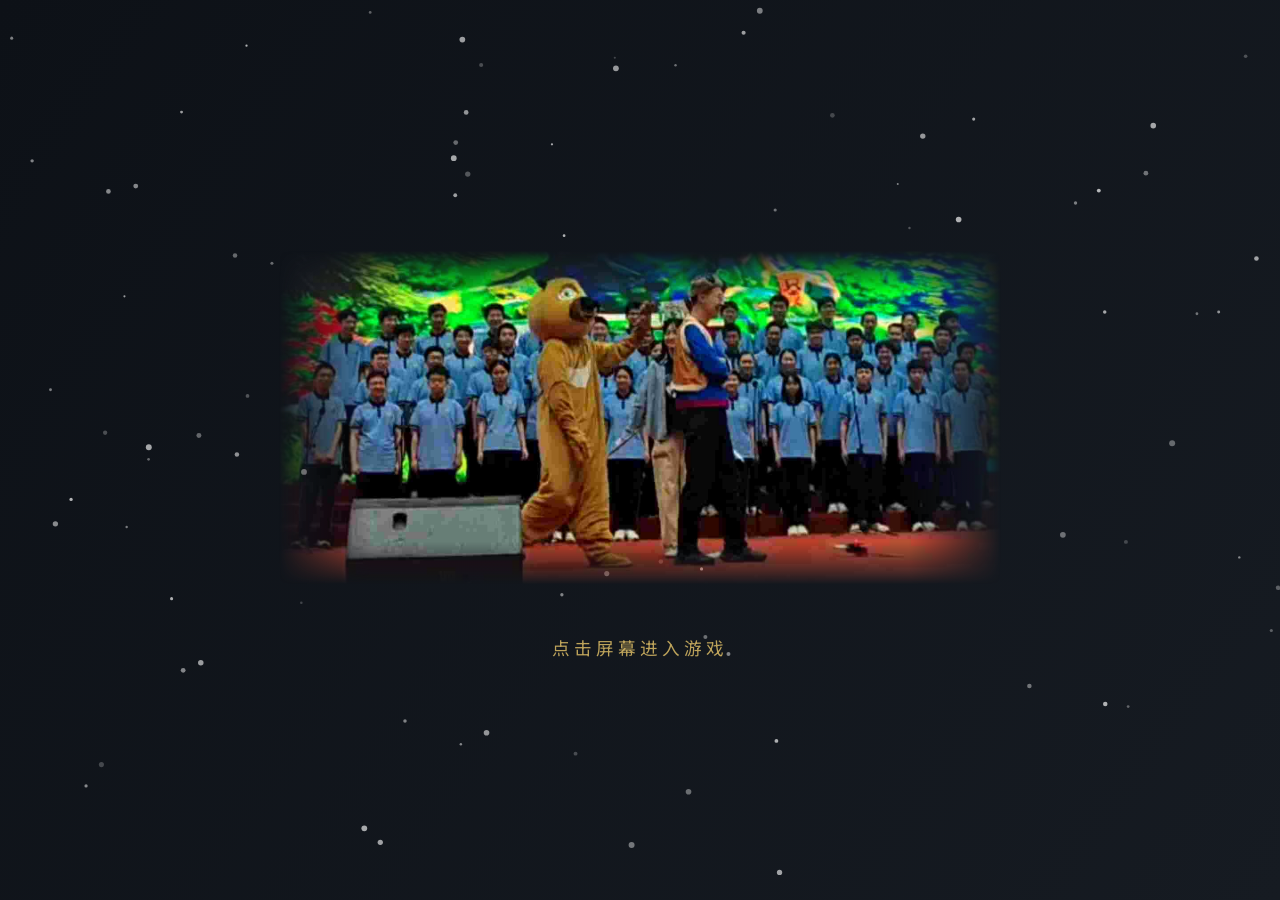
<file: scripts/www/index.html>
<!DOCTYPE html>
<html lang="zh-CN">
<head>
    <meta charset="UTF-8">
    <meta name="viewport" content="width=device-width, initial-scale=1.0">
    <title>班主任模拟器</title>
    <link rel="preconnect" href="https://fonts.googleapis.com">
    <link rel="preconnect" href="https://fonts.gstatic.com" crossorigin>
    <link href="https://fonts.googleapis.com/css2?family=Noto+Serif+SC:wght@400;700;900&family=Noto+Sans+SC:wght@300;400;500&display=swap" rel="stylesheet">
    <link rel="preload" href="./assets/bg/bg.jpg" as="image" fetchpriority="high">
    <link rel="stylesheet" href="style.css">
</head>
<body>
    <!-- 启动画面 -->
    <div id="splashScreen">
        <canvas id="splashBg"></canvas>
        <div id="splashContent">
            <img src="./assets/bg/bg.jpg" alt="班主任模拟器" id="splashImage" fetchpriority="high">
            <div id="splashClickHint">点击屏幕进入游戏</div>
        </div>
    </div>

    <!-- 主菜单 -->
    <div id="menuScreen">
        <canvas id="menuBg"></canvas>

        <!-- 左侧：标题 -->
        <div class="menu-left">
            <h1 class="menu-title">班主任<br>模拟器</h1>
        </div>

        <!-- 右侧：菜单按钮 -->
        <div class="menu-right">
            <div class="menu-buttons">
                <button class="menu-btn menu-btn-primary" id="newGameBtn">
                    <span class="menu-btn-icon">🎮</span>
                    <span class="menu-btn-text">新游戏</span>
                </button>
                <button class="menu-btn menu-btn-secondary" id="loadGameBtn">
                    <span class="menu-btn-icon">📂</span>
                    <span class="menu-btn-text">载入游戏</span>
                </button>
                <button class="menu-btn menu-btn-secondary" id="gameGuideBtn">
                    <span class="menu-btn-icon">📖</span>
                    <span class="menu-btn-text">游戏说明</span>
                </button>
            </div>
        </div>

    </div>

    <!-- 新游戏设置界面 -->
    <div id="newGameSetupScreen">
        <canvas id="newGameBg"></canvas>
        <div class="new-game-container">
            <div class="new-game-header">
                <h2 class="new-game-title">创建新游戏</h2>
                <button class="back-btn" id="backToMenuBtn">← 返回</button>
            </div>
            <form class="menu-form" id="gameSetupForm">
                <div class="form-group">
                    <label for="difficulty">游戏难度</label>
<select id="difficulty" required>
                <option value="Easy" selected>简单</option>
                <option value="Normal">普通</option>
                <option value="Hard">困难</option>
            </select>
                </div>
                <div class="form-group">
                    <label for="classType">班型</label>
                    <select id="classType" required>
                        <option value="Science" selected>理科班 — 理化生</option>
                        <option value="Art">文科班 — 政史地</option>
                    </select>
                </div>
                <div class="form-group">
                    <label for="studentCount">学生人数</label>
                    <select id="studentCount" required>
                        <option value="18">18人</option>
                        <option value="27">27人</option>
                        <option value="36">36人</option>
                        <option value="45" selected>45人</option>
                        <option value="54">54人</option>
                    </select>
                </div>
                <div class="form-group">
                    <label for="namePreset">姓名预设</label>
                    <select id="namePreset" required>
                        <option value="random">🎲 纯随机生成</option>
                        <option value="default" selected>📚 默认姓名库</option>
                        <!-- 自定义预设会动态添加到这里 -->
                    </select>
                </div>
                <div class="form-group">
                    <label>导入自定义预设</label>
                    <div style="display: flex; gap: 10px;">
                        <input type="file" id="importPresetInput" accept=".json" style="display: none;">
                        <button class="btn" id="importPresetBtn" style="flex: 1;">📂 导入预设文件</button>
                    </div>
                    <div id="presetInfo" style="margin-top: 8px; font-size: 12px; color: rgba(255,255,255,0.6);">
                        <!-- 预设信息会显示在这里 -->
                    </div>
                </div>
                <button type="submit" class="start-btn">开 始 游 戏</button>
            </form>
        </div>
    </div>

    <!-- 角色选择界面 -->
    <div id="characterSelectScreen">
        <canvas id="characterBg"></canvas>
        <div class="character-container">
            <h2 class="character-title">请选择你的英雄</h2>
            <div class="character-cards">
                <div class="character-card" data-character="wei">
                    <div class="character-icon">⚛️</div>
                    <h3 class="character-name">魏教授</h3>
                    <div class="character-subject">物理老师</div>
                    <div class="character-trait">
                        <div class="trait-title">半步年级长</div>
                        <div class="trait-desc">学生死亡不会扣除工资</div>
                    </div>
                </div>
                <div class="character-card" data-character="wang">
                    <div class="character-icon">🧪</div>
                    <h3 class="character-name">王老师</h3>
                    <div class="character-subject">化学老师</div>
                    <div class="character-trait">
                        <div class="trait-title">劳模体质</div>
                        <div class="trait-desc">班主任精力最大值提升至140，每回合回复到140</div>
                    </div>
                </div>
                <div class="character-card" data-character="qin">
                    <div class="character-icon">📐</div>
                    <h3 class="character-name">秦老师</h3>
                    <div class="character-subject">数学老师</div>
                    <div class="character-trait">
                        <div class="trait-title">装糖阴他们一手</div>
                        <div class="trait-desc">每回合30%概率复活一个精力归0（死亡）学生，恢复其精力至70</div>
                    </div>
                </div>
            </div>
            <div class="character-note">所有角色会略微提升所有学生在他们所教科目的成绩</div>
        </div>
    </div>

    <!-- 游戏界面 -->
    <div id="gameScreen">
        <!-- 状态栏 -->
        <div id="statusBar">
            <div class="status-item">
                <span>周数</span>
                <div class="status-value" id="weekDisplay">0</div>
            </div>
            <div class="status-item">
                <span>角色</span>
                <div class="status-value" id="characterDisplay">-</div>
            </div>
            <div class="status-item">
                <span>距离考试</span>
                <div class="status-value" id="nextExamDisplay">-</div>
            </div>
            <div class="status-item">
                <span>精力</span>
                <div class="status-value" id="energyDisplay">100</div>
            </div>
            <div class="status-item">
                <span>工资</span>
                <div class="status-value" id="salaryDisplay">0</div>
            </div>
            <div class="status-item">
                <span>血量</span>
                <div class="status-value" id="healthDisplay">10</div>
            </div>
            <!-- 物品栏 -->
            <div class="inventory-bar" id="inventoryBar">
                <div class="inventory-slot" data-slot="0"></div>
                <div class="inventory-slot" data-slot="1"></div>
                <div class="inventory-slot" data-slot="2"></div>
                <div class="inventory-slot" data-slot="3"></div>
                <div class="inventory-slot" data-slot="4"></div>
                <div class="inventory-slot" data-slot="5"></div>
                <div class="inventory-slot" data-slot="6"></div>
                <div class="inventory-slot" data-slot="7"></div>
                <div class="inventory-slot" data-slot="8"></div>
                <div class="inventory-slot" data-slot="9"></div>
            </div>
            <!-- 背包按钮 -->
            <button class="btn btn-backpack" id="backpackBtn" data-tooltip="打开背包">🎒 背包</button>
            <!-- 下一周按钮 -->
            <button class="btn btn-success" id="nextWeekBtn" data-tooltip="推进到下一周，触发各种事件">下一周 (Space)</button>
        </div>

        <div class="main-container">
            <!-- 左侧栏：日志和信息 -->
            <div class="left-panel">
                <!-- 日志栏 -->
                <div id="logPanel"></div>
                <!-- 学生详细信息 -->
                <div id="infoPanel"></div>
            </div>

            <!-- 中间座位表 -->
            <div id="seatingArea">
                <div class="seating-controls">
                    <div class="view-mode-buttons">
                        <span class="view-mode-label">显示模式：</span>
                        <button class="btn view-mode-btn active" id="normalModeBtn" data-mode="normal">普通模式</button>
                        <button class="btn view-mode-btn" id="relationModeBtn" data-mode="relation">关系模式</button>
                        <button class="btn view-mode-btn" id="statusModeBtn" data-mode="status">状态模式</button>
                        <button class="btn view-mode-btn" id="competitionModeBtn" data-mode="competition">竞赛模式</button>
                    </div>
                    <button class="btn btn-danger" id="cancelModeBtn" style="display: none;">取消</button>
                </div>
                <div class="seating-grid" id="seatingGrid"></div>
            </div>

            <!-- 控制台 -->
            <div id="controlPanel">
                <div class="control-section">
                    <h3>学生操作</h3>
                    <div class="btn-group">
                        <button class="btn btn-danger" id="expelBtn" disabled data-tooltip="劝退表现差的学生，但会降低班级士气">劝退学生</button>
                        <button class="btn" id="counselBtn" disabled data-tooltip="消耗20精力，提升学生积极性">约谈学生</button>
                        <button class="btn" id="treatSingleBtn" disabled data-tooltip="消耗350元，恢复学生30精力，提升5积极性">请学生吃饭</button>
                        <button class="btn" id="treatClassBtn" disabled data-tooltip="消耗2000元，每人恢复5精力，提升3积极性">请全班吃饭</button>
                        <button class="btn" id="reformBtn" disabled data-tooltip="消耗300元、30精力，80%概率重置学生天赋">调教</button>
                        <button class="btn btn-danger" id="sellBtn" disabled data-tooltip="消耗40精力，40%概率贩卖成功（学生死亡，获得1500元，传奇机长学生只获得200元），60%概率失败（学生殴打班主任，扣7血量）">贩卖</button>
                        <button class="btn" id="swapSeatsBtn" disabled data-tooltip="先选一个学生，再点击目标位置（可以是空座位）进行交换">交换座位</button>
                        <button class="btn" id="randomizeSeatsBtn" data-tooltip="随机重新排列所有学生座位">随机重排</button>
                    </div>
                </div>

<div class="control-section">
  <h3>个人操作</h3>
  <div class="btn-group">
    <button class="btn" id="canteenBtn" data-tooltip="前往食堂购买物品">食堂</button>
    <button class="btn" id="loanBtn">🏦 贷款</button>
  </div>
</div>

<div class="control-section">
  <h3>组织活动</h3>
  <div class="btn-group">
    <button class="btn" id="organizeActivityBtn">🎪 组织活动</button>
  </div>
</div>

<div class="control-section">
  <h3>班级管理</h3>
  <div class="btn-group">
    <div class="meeting-selector">
      <button class="btn" id="holdMeetingBtn" data-tooltip="选择班会类型后点击召开">召开班会</button>
      <select id="meetingTypeSelect" data-tooltip="选择要召开的班会类型">
        <option value="CHICKEN_SOUP">🍲 鸡汤班会</option>
        <option value="THREAT">😠 恐吓班会</option>
        <option value="AWARD">🏆 表彰班会</option>
        <option value="FREE">🎲 自由班会</option>
        <option value="COMPLAINT">💬 吐槽大会</option>
        <option value="SURPRISE">🎁 惊喜班会</option>
      </select>
    </div>
    <button class="btn" id="instigateBtn" disabled data-tooltip="消耗40精力，50%概率破坏两个学生的关系（变为仇恨），50%概率失败（被学生殴打，扣血量）">挑拨离间</button>
  </div>
</div>

                <div class="control-section">
                    <h3>请假管理</h3>
                    <div class="btn-group">
                        <button class="btn" id="showLeavesBtn" data-tooltip="查看并处理学生请假申请">查看请假</button>
                    </div>
                </div>

                <div class="control-section">
                    <h3>考试记录</h3>
                    <div class="exam-history" id="examHistory"></div>
                </div>

                <div class="control-section">
                    <h3>存档管理</h3>
                    <div class="btn-group">
                        <button class="btn btn-success" id="saveGameBtn" data-tooltip="保存当前游戏进度到本地">保存存档</button>
                    </div>
                </div>

                <div class="control-section">
                    <h3>返回主菜单</h3>
                    <div class="btn-group">
                        <button class="btn btn-danger" id="exitGameBtn" data-tooltip="返回主菜单，未保存的进度将丢失">返回主菜单</button>
                    </div>
                </div>

                <!-- 临时调试按钮 -->
                <div class="control-section" style="background: rgba(232, 199, 106, 0.1); border: 1px dashed #e8c76a;">
                    <h3 style="color: #e8c76a;">🔧 临时调试</h3>
                    <div class="btn-group">
                        <button class="btn" onclick="openSportsDayOverview()" style="background: #e8c76a; color: #0d1117;">🏆 打开运动会</button>
                    </div>
                </div>
            </div>
        </div>

        <!-- 信息显示栏 -->
        <div id="infoPanel"></div>
    </div>

    <!-- 过场遮罩 -->
    <div id="transitionOverlay">
        <div class="transition-text" id="transitionText"></div>
    </div>

    <!-- 结算画面 -->
    <div id="endGameScreen">
        <div class="end-wrap">
            <div class="end-header">
                <div class="end-reason-badge" id="endReasonBadge">游戏结束</div>
                <div class="end-title" id="endTitle">游戏结束</div>
                <div class="end-eval-line" id="endEvalLine"></div>
            </div>

            <!-- 教学评价 -->
            <div class="end-eval-box" id="endEvalBox">
                <div class="end-eval-medal" id="endMedal">🏫</div>
                <div class="end-eval-title" id="endEvalTitle">——</div>
                <div class="end-eval-stats" id="endEvalStats"></div>
            </div>

            <!-- 三列数据卡片 -->
            <div class="end-cards">
                <div class="end-card">
                    <div class="end-card-label">存活学生</div>
                    <div class="end-card-value" id="endAlive">—</div>
                    <div class="end-card-sub" id="endAliveRate">—</div>
                </div>
                <div class="end-card">
                    <div class="end-card-label">重点录取率</div>
                    <div class="end-card-value" id="endKeyRate">—</div>
                    <div class="end-card-sub">985 / 211 / 双一流</div>
                </div>
                <div class="end-card">
                    <div class="end-card-label">总工资</div>
                    <div class="end-card-value" id="endSalary">—</div>
                    <div class="end-card-sub" id="endHealth">—</div>
                </div>
            </div>

            <!-- 缅怀区 -->
            <div class="end-memorial-section" id="endMemorialSection" style="display: none;">
                <div class="end-section-title">💐 缅怀</div>
                <div id="endMemorialList"></div>
            </div>

            <!-- 大学录取分布 -->
            <div class="end-tier-section" id="endTierSection">
                <div class="end-section-title">高考录取分布</div>
                <div id="endTierBars"></div>
            </div>

            <!-- 学生录取名单 -->
            <div class="end-students-section" id="endStudentsSection">
                <div class="end-section-title">学生录取名单</div>
                <div id="endStudentsList"></div>
            </div>

            <button class="end-return-btn" id="returnMenuBtn">返 回 主 菜 单</button>
        </div>
    </div>

    <!-- 规则弹窗 -->
    <div id="rulesModal">
        <div class="rules-panel">
            <button class="rules-close" id="rulesCloseBtn">✕</button>
            <div class="rules-title">📋 游戏规则说明</div>
            <div class="rules-grid">
                <div class="rules-card">
                    <div class="rules-card-title">📅 游戏周期</div>
                    <div class="rules-card-body">
                        共 <span class="hi">6学期 × 10周 = 60周</span>，每学期期中、期末各一次<span class="warn">联考</span>，第60周举行<span class="danger">高考</span>。每4周发一次月薪。
                    </div>
                </div>
                <div class="rules-card">
                    <div class="rules-card-title">📊 学生属性条</div>
                    <div class="rules-card-body">
                        <span style="color:#3498db">■</span> <span class="hi">蓝条</span> = 学习能力上限，越高成绩越好。<br>
                        <span style="color:#e74c3c">■</span> <span class="hi">红条</span> = 当前精力值，精力不足影响发挥。
                    </div>
                </div>
                <div class="rules-card">
                    <div class="rules-card-title">💬 好感度系统</div>
                    <div class="rules-card-body">
                        六级关系：<span class="hi">普通→较好→朋友→恋人</span> / <span class="danger">不满→仇恨</span>。邻座影响最强。<span class="good">朋友</span>加精力，<span class="danger">仇恨</span>减精力。
                    </div>
                </div>
                <div class="rules-card">
                    <div class="rules-card-title">⚠️ 失败条件</div>
                    <div class="rules-card-body">
                        班主任<span class="danger">血量归零</span>或<span class="danger">全班劝退</span>即失败。精力低于20每周扣血5点。购买药品可恢复血量。
                    </div>
                </div>
                <div class="rules-card">
                    <div class="rules-card-title">🛠️ 可用操作</div>
                    <div class="rules-card-body">
                        <span class="hi">约谈</span>提积极性，<span class="hi">请吃饭</span>恢复精力，<span class="hi">随机重排</span>打散关系，<span class="hi">组织活动</span>提振全班，<span class="hi">挑拨离间</span>破坏关系（高风险）。
                    </div>
                </div>
                <div class="rules-card">
                    <div class="rules-card-title">🎓 胜利目标</div>
                    <div class="rules-card-body">
                        高考结束后综合评定。送越多学生进 <span class="hi">985/211/双一流</span>，评价越高，最高荣获特级教师称号。
                    </div>
                </div>
            </div>
        </div>
    </div>

    <!-- 请假申请弹窗 -->
    <div id="leaveModal">
        <div class="modal-content">
            <h3>处理请假申请</h3>
            <div class="leave-auto-setting">
                <label class="setting-label">自动处理：</label>
                <div class="radio-group">
                    <label class="radio-item">
                        <input type="radio" name="leaveAutoHandle" value="manual" checked>
                        <span>始终自己决定</span>
                    </label>
                    <label class="radio-item">
                        <input type="radio" name="leaveAutoHandle" value="approve">
                        <span>始终同意</span>
                    </label>
                    <label class="radio-item">
                        <input type="radio" name="leaveAutoHandle" value="reject">
                        <span>始终拒绝</span>
                    </label>
                </div>
            </div>
            <div id="leaveRequestsList"></div>
            <div class="modal-buttons">
                <button class="btn" id="closeLeaveBtn">关闭</button>
            </div>
        </div>
    </div>

    <!-- 挑拨离间弹窗 -->
    <div id="instigateModal">
        <div class="modal-content">
            <h3>选择第二个学生</h3>
            <p id="instigateText">请选择要挑拨的第二个学生</p>
            <div class="modal-buttons">
                <button class="btn" id="cancelInstigateBtn">取消</button>
            </div>
        </div>
    </div>

    <!-- 交换座位弹窗 -->
    <div id="swapModal">
        <div class="modal-content">
            <h3>选择交换对象</h3>
            <p id="swapText">请选择要交换座位的学生</p>
            <div class="modal-buttons">
                <button class="btn" id="cancelSwapBtn">取消</button>
            </div>
        </div>
    </div>

    <!-- 考试记录详情弹窗 -->
    <div id="examDetailModal">
        <div class="modal-content exam-detail">
            <h3 id="examDetailTitle">考试详情</h3>
            <div id="examDetailContent"></div>
            <div class="modal-buttons">
                <button class="btn" id="closeExamDetailBtn">关闭</button>
            </div>
        </div>
    </div>

    <!-- 通知弹窗 -->
    <div id="notificationModal">
        <div class="modal-content notification">
            <div id="notificationIcon"></div>
            <h3 id="notificationTitle">操作结果</h3>
            <p id="notificationMessage"></p>
            <div class="notification-queue-info" id="notificationQueueInfo" style="display: none;">
                剩余 <span id="notificationQueueCount">0</span> 条通知
            </div>
            <div class="modal-buttons">
                <button class="btn" id="closeNotificationBtn">确定 (Space)</button>
                <button class="btn" id="confirmAllNotificationsBtn" style="display: none;">确认全部</button>
            </div>
        </div>
    </div>

    <!-- 学生死亡通知弹窗 -->
    <div id="studentDeathModal">
        <div class="modal-content notification">
            <div id="deathIcon">💀</div>
            <h3 id="deathTitle">学生离世</h3>
            <p id="deathMessage">学生因精力耗尽而不幸离世！</p>
            <div class="modal-buttons">
                <button class="btn" id="closeDeathBtn">确定 (Space)</button>
            </div>
        </div>
    </div>

    <!-- 随机事件弹窗 -->
    <div id="randomEventModal">
        <div class="modal-content event">
            <div id="randomEventIcon" class="event-icon">📢</div>
            <h3 id="randomEventTitle">随机事件</h3>
            <p id="randomEventMessage"></p>
            <div class="modal-buttons" id="randomEventButtons"></div>
        </div>
    </div>

    <!-- 劝退确认弹窗 -->
    <div id="expelConfirmModal">
        <div class="modal-content notification">
            <div id="expelConfirmIcon"></div>
            <h3 id="expelConfirmTitle">确认劝退</h3>
            <p id="expelConfirmMessage">确定要劝退该学生吗？</p>
            <div class="modal-buttons">
                <button class="btn btn-danger" id="cancelExpelBtn">取消</button>
                <button class="btn" id="confirmExpelBtn">确认</button>
            </div>
        </div>
    </div>

    <!-- 通用确认弹窗 -->
    <div id="genericConfirmModal">
        <div class="modal-content notification">
            <div id="genericConfirmIcon">⚠</div>
            <h3 id="genericConfirmTitle">确认</h3>
            <p id="genericConfirmMessage"></p>
            <div class="modal-buttons">
                <button class="btn" id="genericCancelBtn">取消</button>
                <button class="btn btn-danger" id="genericConfirmBtn">确认</button>
            </div>
        </div>
    </div>

    <!-- 考试/竞赛结果弹窗 -->
    <div id="examResultModal">
        <div class="modal-content notification">
            <div id="examResultIcon"></div>
            <h3 id="examResultTitle">考试结果</h3>
            <pre id="examResultMessage"></pre>
            <div class="modal-buttons">
                <button class="btn" id="closeExamResultBtn">确定 (Space)</button>
            </div>
        </div>
    </div>

    <!-- 物品选项小弹窗 -->
    <div class="item-option-popup" id="itemOptionPopup">
        <div class="popup-content">
            <div class="popup-header">
                <span class="popup-item-icon" id="popupItemIcon">🧪</span>
                <span class="popup-item-name" id="popupItemName">精力药水</span>
                <button class="popup-close-btn" id="closePopupBtn">×</button>
            </div>
            <div class="popup-description" id="popupItemDescription">恢复30点精力</div>
            <div class="popup-effect" id="popupItemEffect">效果：恢复30点精力</div>
            <div class="popup-actions">
                <button class="popup-btn" id="useItemBtn">使用</button>
                <button class="popup-btn" id="moveToItemBarBtn" style="display: none;">移至物品栏</button>
                <button class="popup-btn popup-btn-danger" id="discardAllBtn">全部丢弃</button>
            </div>
        </div>
    </div>

    <!-- 物品栏选择提示 -->
    <div class="item-bar-selection-prompt" id="itemBarSelectionPrompt">
        <div class="selection-prompt-content">
            <div class="selection-prompt-header">
                <span class="selection-prompt-title">选择物品栏槽位</span>
                <button class="selection-prompt-close" id="closeSelectionPromptBtn">×</button>
            </div>
            <div class="selection-prompt-message">物品栏已满，请选择一个槽位进行交换</div>
            <div class="selection-prompt-grid" id="selectionPromptGrid">
                <!-- 10个物品栏槽位会动态生成 -->
            </div>
        </div>
    </div>

    <!-- 载入存档弹窗 -->
    <div id="loadGameModal" class="modal">
        <div class="modal-content">
            <button class="modal-close" id="closeLoadModalBtn">✕</button>
            <div class="modal-title">载入游戏</div>
            
            <!-- 选项卡 -->
            <div class="modal-tabs">
                <button class="modal-tab active" data-tab="browser">浏览器存档</button>
                <button class="modal-tab" data-tab="file">导入存档文件</button>
            </div>
            
            <!-- 浏览器存档面板 -->
            <div class="modal-panel active" id="browserPanel">
                <div class="save-slots">
                    <div class="save-slot" data-slot="1">
                        <div class="slot-empty">空存档</div>
                    </div>
                    <div class="save-slot" data-slot="2">
                        <div class="slot-empty">空存档</div>
                    </div>
                    <div class="save-slot" data-slot="3">
                        <div class="slot-empty">空存档</div>
                    </div>
                    <div class="save-slot" data-slot="4">
                        <div class="slot-empty">空存档</div>
                    </div>
                    <div class="save-slot" data-slot="5">
                        <div class="slot-empty">空存档</div>
                    </div>
                </div>
            </div>
            
            <!-- 导入存档文件面板 -->
            <div class="modal-panel" id="filePanel">
                <div class="file-upload-area">
                    <input type="file" id="loadGameInput" accept=".json" style="display: none;">
                    <button class="btn" id="loadGameFileBtn">📂 选择存档文件</button>
                    <p class="upload-hint">选择之前保存的存档文件（.json）恢复游戏进度</p>
                </div>
            </div>
        </div>
    </div>

    <!-- 保存游戏弹窗 -->
    <div id="saveGameModal" class="modal">
        <div class="modal-content">
            <button class="modal-close" id="closeSaveModalBtn">✕</button>
            <div class="modal-title">保存游戏</div>
            
            <!-- 选项卡 -->
            <div class="modal-tabs">
                <button class="modal-tab active" data-tab="browser">保存到浏览器</button>
                <button class="modal-tab" data-tab="file">导出为文件</button>
            </div>
            
            <!-- 保存到浏览器面板 -->
            <div class="modal-panel active" id="saveBrowserPanel">
                <div class="save-slots">
                    <div class="save-slot" data-slot="1">
                        <div class="slot-empty">空存档</div>
                    </div>
                    <div class="save-slot" data-slot="2">
                        <div class="slot-empty">空存档</div>
                    </div>
                    <div class="save-slot" data-slot="3">
                        <div class="slot-empty">空存档</div>
                    </div>
                    <div class="save-slot" data-slot="4">
                        <div class="slot-empty">空存档</div>
                    </div>
                    <div class="save-slot" data-slot="5">
                        <div class="slot-empty">空存档</div>
                    </div>
                </div>
            </div>
            
            <!-- 导出为文件面板 -->
            <div class="modal-panel" id="saveFilePanel">
                <div class="file-export-area">
                    <button class="btn btn-success" id="exportGameBtn">💾 导出存档文件</button>
                    <p class="export-hint">将当前游戏进度导出为JSON文件</p>
                </div>
            </div>
        </div>
    </div>

    <!-- 覆盖确认弹窗 -->
    <div id="overwriteConfirmModal" class="modal">
        <div class="modal-content modal-small">
            <div class="modal-title">确认覆盖</div>
            <div class="modal-body">
                <p>该存档槽位已有内容，确定要覆盖吗？</p>
                <div class="modal-actions">
                    <button class="btn btn-danger" id="confirmOverwriteBtn">确定覆盖</button>
                    <button class="btn" id="cancelOverwriteBtn">取消</button>
                </div>
            </div>
        </div>
    </div>

    <!-- 删除确认弹窗 -->
    <div id="deleteConfirmModal" class="modal">
        <div class="modal-content modal-small">
            <div class="modal-title">确认删除</div>
            <div class="modal-body">
                <p>确定要删除该存档吗？此操作不可恢复。</p>
                <div class="modal-actions">
                    <button class="btn btn-danger" id="confirmDeleteBtn">确定删除</button>
                    <button class="btn" id="cancelDeleteBtn">取消</button>
                </div>
            </div>
        </div>
    </div>

    <!-- 组织活动弹窗 -->
    <div id="activityModal" class="modal">
        <div class="modal-content modal-small">
            <button class="modal-close" id="closeActivityModalBtn">✕</button>
            <div class="modal-title">🎪 组织活动</div>
            <div class="modal-body">
                <div class="activity-fee-row">
                    <span>每人班费：</span>
                    <input type="number" id="activityFeeInput" value="0" min="0" max="999">
                    <span>元</span>
                </div>
                <div class="activity-preview" id="activityPreview">
                    <div class="preview-section">
                        <div class="preview-row"><span class="preview-label">参与人数</span><span class="preview-value" id="previewCount">0</span></div>
                        <div class="preview-row"><span class="preview-label">活动成本</span><span class="preview-value" id="previewCost">0 元</span></div>
                        <div class="preview-row"><span class="preview-label">班费收入</span><span class="preview-value" id="previewIncome">0 元</span></div>
                        <div class="preview-divider"></div>
                        <div class="preview-row"><span class="preview-label">净收支</span><span class="preview-value" id="previewNet">0 元</span></div>
                    </div>
                    <div class="preview-section">
                        <div class="preview-row"><span class="preview-label">预期积极性变化</span><span class="preview-value" id="previewEnthusiasm">0</span></div>
                        <div class="preview-row"><span class="preview-label">预期精力变化</span><span class="preview-value" id="previewEnergy">0</span></div>
                    </div>
                </div>
                <div class="modal-actions">
                    <button class="btn" id="cancelActivityBtn">取消</button>
                    <button class="btn btn-success" id="confirmActivityBtn">组织活动</button>
                </div>
            </div>
        </div>
    </div>

    <!-- 贷款弹窗 -->
    <div id="loanModal" class="modal">
        <div class="modal-content modal-small">
            <button class="modal-close" id="closeLoanModalBtn">✕</button>
            <div class="modal-title">🏦 学校贷款</div>
            <div class="modal-body">
                <div class="loan-status" id="loanStatus"></div>
                <div class="loan-actions" id="loanActions">
                    <div class="loan-borrow-row">
                        <span style="font-size:0.9em;">借款金额：</span>
                        <input type="number" id="loanAmountInput" value="500" min="100" max="5000" step="100">
                        <span style="font-size:0.9em;">元</span>
                    </div>
                    <div class="loan-borrow-row">
                        <span style="font-size:0.9em;">还款期限：</span>
                        <input type="number" id="loanDurationInput" value="5" min="1" max="20" step="1" style="width:60px;">
                        <span style="font-size:0.9em;">周</span>
                        <span style="font-size:0.8em;color:rgba(255,255,255,0.5);">（利率 <span id="loanRateDisplay">28.4</span>%/周）</span>
                    </div>
                    <div class="loan-info">
                        <p>利率规则：期限越短利率越低（最低 <strong>20%</strong>），期限越长利率越高（最高 <strong>60%</strong>）</p>
                    </div>
                    <div class="loan-preview" id="loanPreview">
                        <div class="preview-row"><span class="preview-label">每周利率</span><span class="preview-value" id="previewRate">28.4%</span></div>
                        <div class="preview-row"><span class="preview-label">第1周后需还</span><span class="preview-value" id="previewWeek1">0 元</span></div>
                        <div class="preview-row"><span class="preview-label">第5周后需还</span><span class="preview-value" id="previewWeek5">0 元</span></div>
                        <div class="preview-row"><span class="preview-label">到期需还</span><span class="preview-value" id="previewDue">0 元</span></div>
                    </div>
                    <div class="modal-actions">
                        <button class="btn" id="cancelLoanBtn">取消</button>
                        <button class="btn btn-danger" id="confirmLoanBtn">借款</button>
                    </div>
                </div>
                <div class="modal-actions" id="loanRepayActions" style="display:none;">
                    <button class="btn btn-success" id="repayLoanBtn">立即还款</button>
                </div>
            </div>
        </div>
    </div>

    <!-- 食堂弹窗 -->
    <div id="canteenModal" class="modal">
        <div class="modal-content canteen-modal">
            <button class="modal-close" id="closeCanteenModalBtn">✕</button>
            <div class="modal-title">食堂</div>

            <!-- 左侧楼层切换栏 -->
            <div class="canteen-sidebar">
                <div class="canteen-floor-tabs">
                    <button class="canteen-floor-tab active" data-floor="1">一楼</button>
                    <button class="canteen-floor-tab" data-floor="2">二楼</button>
                    <button class="canteen-floor-tab" data-floor="3">三楼</button>
                </div>

                <!-- 工资显示 -->
                <div class="canteen-salary" id="canteenSalary">当前工资：0元</div>
            </div>

            <!-- 右侧物品展示区 -->
            <div class="canteen-content">
                <div class="canteen-items" id="canteenItems">
                    <!-- 物品列表会动态生成 -->
                </div>
            </div>
        </div>
    </div>

    <!-- 背包弹窗 -->
    <div id="backpackModal" class="modal">
        <div class="modal-content backpack-modal">
            <button class="modal-close" id="closeBackpackModalBtn">✕</button>
            <div class="modal-title">🎒 背包</div>
            <div class="backpack-section-label">物品栏</div>
            <div class="backpack-grid backpack-bar-grid" id="backpackBarGrid">
                <!-- 10个物品栏格子会动态生成 -->
            </div>
            <div class="backpack-section-label">背包</div>
            <div class="backpack-grid backpack-storage-grid" id="backpackGrid">
                <!-- 30个背包格子会动态生成 -->
            </div>
            <div class="backpack-swap-hint" id="backpackSwapHint"></div>
        </div>
    </div>

    <!-- Toast通知容器 -->
    <div id="toastContainer" class="toast-container">
        <!-- Toast消息会动态生成 -->
    </div>

    <!-- 游戏说明文档弹窗 -->
    <div id="gameGuideModal">
        <button class="guide-close-btn" id="closeGameGuideBtn">✕</button>
        <div class="guide-container">
            <div class="guide-sidebar">
                <div class="guide-sidebar-title">目录</div>
                <div id="guideTree"></div>
            </div>
            <div class="guide-entry-list">
                <div id="guideEntryList"></div>
            </div>
            <div class="guide-content">
                <div id="guideEntryContent"></div>
            </div>
        </div>
    </div>

    <script src="game.js"></script>
    <script src="sports_day.js"></script>
    <script src="game_guide.js"></script>
</body>
</html>
</file>
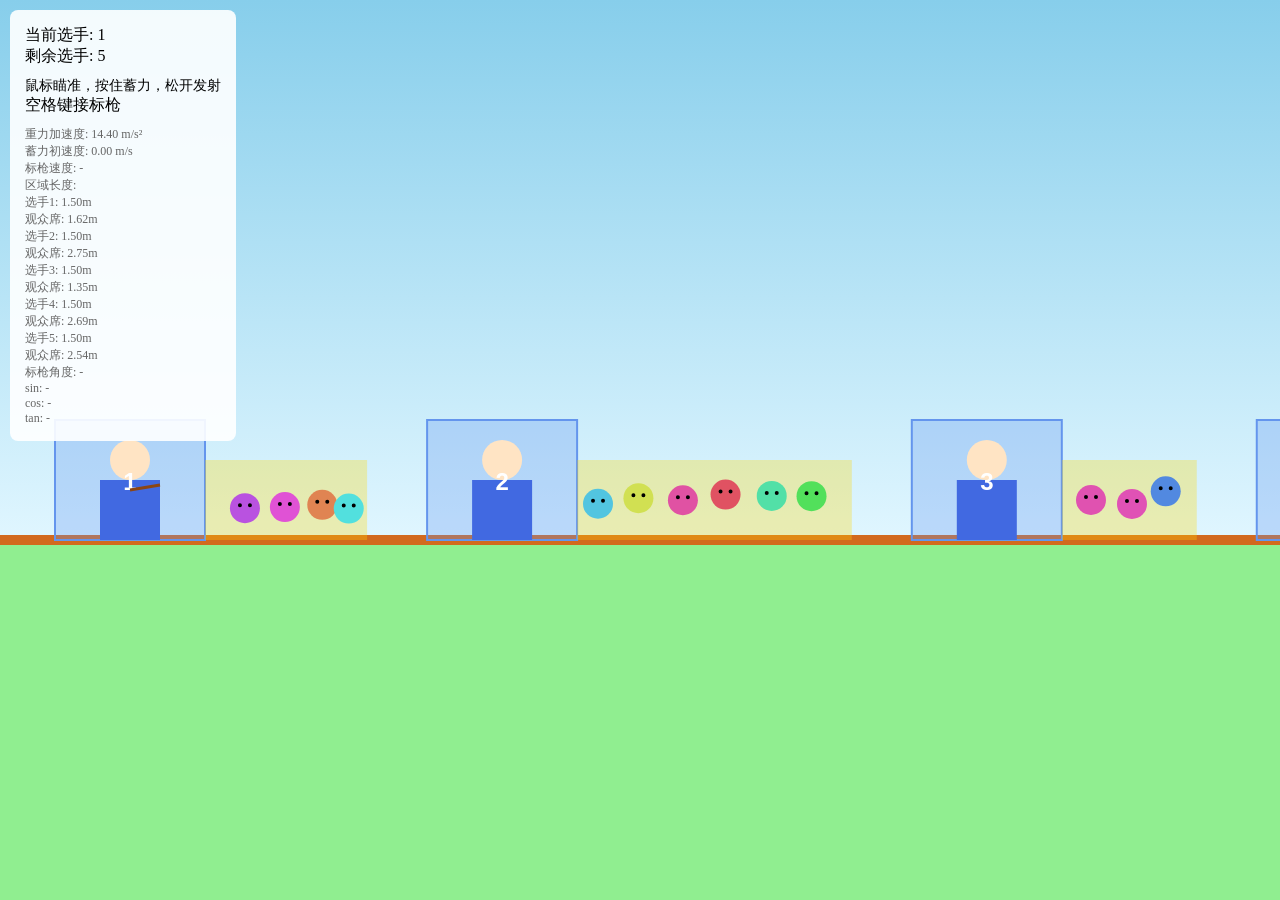
<file: scripts/www/test.html>
<!DOCTYPE html>
<html lang="zh-CN">
<head>
    <meta charset="UTF-8">
    <meta name="viewport" content="width=device-width, initial-scale=1.0">
    <title>标枪接力</title>
    <style>
        * {
            margin: 0;
            padding: 0;
            box-sizing: border-box;
        }
        body {
            overflow: hidden;
            background: linear-gradient(to bottom, #87CEEB 0%, #E0F6FF 60%, #90EE90 60%, #228B22 100%);
        }
        #gameCanvas {
            display: block;
        }
        #message {
            position: fixed;
            top: 50%;
            left: 50%;
            transform: translate(-50%, -50%);
            background: rgba(0, 0, 0, 0.8);
            color: white;
            padding: 20px 40px;
            border-radius: 10px;
            font-size: 24px;
            display: none;
            z-index: 100;
            text-align: center;
        }
        #info {
            position: fixed;
            top: 10px;
            left: 10px;
            background: rgba(255, 255, 255, 0.9);
            padding: 15px;
            border-radius: 8px;
            font-size: 16px;
            z-index: 50;
        }
        #powerBar {
            position: fixed;
            bottom: 20px;
            left: 50%;
            transform: translateX(-50%);
            width: 300px;
            height: 30px;
            background: rgba(0, 0, 0, 0.5);
            border-radius: 15px;
            overflow: hidden;
            display: none;
            z-index: 50;
        }
        #powerFill {
            height: 100%;
            width: 0%;
            background: linear-gradient(to right, #00FF00, #FFFF00, #FF0000);
            transition: width 0.05s;
        }
    </style>
</head>
<body>
    <canvas id="gameCanvas"></canvas>
    <div id="message"></div>
    <div id="info">
        <div>当前选手: <span id="currentPlayer">1</span></div>
        <div>剩余选手: <span id="remainingPlayers">5</span></div>
        <div style="margin-top: 10px; font-size: 14px;">鼠标瞄准，按住蓄力，松开发射</div>
        <div>空格键接标枪</div>
        <div style="margin-top: 10px; font-size: 12px; color: #666;">
            <div>重力加速度: <span id="gravityDisplay">9.8</span> m/s²</div>
            <div>蓄力初速度: <span id="powerSpeed">0</span></div>
            <div>标枪速度: <span id="javelinSpeed">-</span></div>
            <div>区域长度:</div>
            <div id="segmentLengths"></div>
            <div>标枪角度: <span id="javelinAngle">-</span></div>
            <div>sin: <span id="javelinSin">-</span></div>
            <div>cos: <span id="javelinCos">-</span></div>
            <div>tan: <span id="javelinTan">-</span></div>
        </div>
    </div>
    <div id="powerBar"><div id="powerFill"></div></div>

    <script>
        const canvas = document.getElementById('gameCanvas');
        const ctx = canvas.getContext('2d');
        const messageDiv = document.getElementById('message');
        const powerBar = document.getElementById('powerBar');
        const powerFill = document.getElementById('powerFill');
        const currentPlayerSpan = document.getElementById('currentPlayer');
        const remainingPlayersSpan = document.getElementById('remainingPlayers');
        const gravityDisplaySpan = document.getElementById('gravityDisplay');
        const powerSpeedSpan = document.getElementById('powerSpeed');
        const javelinSpeedSpan = document.getElementById('javelinSpeed');
        const segmentLengthsDiv = document.getElementById('segmentLengths');
        const javelinAngleSpan = document.getElementById('javelinAngle');
        const javelinSinSpan = document.getElementById('javelinSin');
        const javelinCosSpan = document.getElementById('javelinCos');
        const javelinTanSpan = document.getElementById('javelinTan');

        // 设置画布大小
        canvas.width = window.innerWidth;
        canvas.height = window.innerHeight;

        // 游戏常量
        const GROUND_Y = canvas.height * 0.6;
        const PLAYER_WIDTH = 60;
        const PLAYER_HEIGHT = 100;
        const PLAYER_AREA_LENGTH = 150;
        const EMPTY_AREA_LENGTH = 200;
        const MAX_POWER = 30;
        const POWER_SCALE = 0.5;
        const JAVELIN_LENGTH = 40;
        const GRAVITY = 0.4;
        const CATCH_WINDOW = 0.5; // 接标枪时间窗口（秒）
        
        // 国际单位制转换
        const PIXELS_PER_METER = 100; // 1米 = 100像素
        const FPS = 60; // 假设60帧每秒
        
        function pixelsToMeters(pixels) {
            return pixels / PIXELS_PER_METER;
        }
        
        function metersToPixels(meters) {
            return meters * PIXELS_PER_METER;
        }
        
        function pixelsPerFrameToMetersPerSecond(pixelsPerFrame) {
            return pixelsPerFrame * FPS / PIXELS_PER_METER;
        }

        // 游戏状态
        let gameState = {
            cameraX: 0,
            currentPlayerIndex: 0,
            players: [],
            spectators: [],
            javelin: null,
            isCharging: false,
            chargeStartTime: 0,
            chargePower: 0,
            trail: [],
            segments: [],
            gameOver: false,
            catchingPressed: false,
            catchPressTime: 0,
            isAnimating: false,
            nextPlayerId: 6 // 新选手ID从6开始
        };

        // 初始化选手
        function initPlayers() {
            gameState.players = [];
            for (let i = 0; i < 5; i++) {
                gameState.players.push({
                    id: i + 1,
                    x: 0, // 绝对位置，后续在initSegments中设置
                    y: GROUND_Y - PLAYER_HEIGHT,
                    alive: true,
                    holding: i === 0
                });
            }
        }

        // 初始化观众
        function initSpectators() {
            gameState.spectators = [];
            gameState.segments.forEach((segment, index) => {
                if (segment.type === 'spectator') {
                    const count = Math.floor(segment.length / 40);
                    for (let i = 0; i < count; i++) {
                        gameState.spectators.push({
                            x: segment.startX + 20 + i * 40 + Math.random() * 20,
                            y: GROUND_Y - 30 - Math.random() * 20,
                            alive: true,
                            color: `hsl(${Math.random() * 360}, 70%, 60%)`
                        });
                    }
                }
            });
        }

        // 初始化跑道段落
        function initSegments() {
            gameState.segments = [];
            
            // 首先设置选手的初始位置
            let currentX = 0;
            
            // 设置所有5个选手的位置
            for (let i = 0; i < 5; i++) {
                gameState.players[i].x = currentX + PLAYER_AREA_LENGTH / 2 - PLAYER_WIDTH / 2;
                currentX += PLAYER_AREA_LENGTH;
                
                // 每个选手后面都添加观众席（包括最后一个）
                const spectatorLength = 150 + Math.random() * 200;
                currentX += spectatorLength;
            }

            // 生成所有选手的段落
            for (let i = 0; i < 5; i++) {
                // 选手位置
                gameState.segments.push({
                    type: 'player',
                    playerIndex: i,
                    startX: gameState.players[i].x - PLAYER_AREA_LENGTH / 2 + PLAYER_WIDTH / 2,
                    length: PLAYER_AREA_LENGTH
                });
                
                // 观众席（每个选手后面都有）
                const spectatorStart = gameState.players[i].x + PLAYER_AREA_LENGTH / 2 + PLAYER_WIDTH / 2;
                if (i < 4) {
                    // 前4个选手后面是到下一个选手之间的观众席
                    const spectatorLength = gameState.players[i + 1].x - PLAYER_AREA_LENGTH / 2 - PLAYER_WIDTH / 2 - spectatorStart;
                    if (spectatorLength > 0) {
                        gameState.segments.push({
                            type: 'spectator',
                            startX: spectatorStart,
                            length: spectatorLength
                        });
                    }
                } else {
                    // 最后一个选手后面是固定长度的观众席
                    gameState.segments.push({
                        type: 'spectator',
                        startX: spectatorStart,
                        length: 150 + Math.random() * 200
                    });
                }
            }
        }

        // 重置游戏
        function resetGame() {
            gameState.cameraX = 0;
            gameState.currentPlayerIndex = 0;
            gameState.isCharging = false;
            gameState.chargePower = 0;
            gameState.trail = [];
            gameState.gameOver = false;
            gameState.catchingPressed = false;
            gameState.isAnimating = false;
            gameState.nextPlayerId = 6; // 重置新选手ID为6
            
            initPlayers();
            initSegments();
            initSpectators();
            
            // 设置cameraX，使选手1显示在屏幕左侧100px处
            const player1 = gameState.players[0];
            gameState.cameraX = player1.x - 100;
            
            gameState.javelin = null;
            
            updateInfo();
        }

        // 更新信息显示
        function updateInfo() {
            const currentPlayer = getCurrentPlayer();
            currentPlayerSpan.textContent = currentPlayer.id;
            const alivePlayers = gameState.players.filter(p => p.alive).length;
            remainingPlayersSpan.textContent = alivePlayers;
            
            // 计算并显示重力加速度（转换为米/秒²）
            // GRAVITY是像素/帧²，转换为米/秒²：GRAVITY * FPS² / PIXELS_PER_METER
            const gravityMetersPerSecondSquared = GRAVITY * FPS * FPS / PIXELS_PER_METER;
            gravityDisplaySpan.textContent = gravityMetersPerSecondSquared.toFixed(2);
            
            // 更新蓄力速度（转换为米/秒）
            const currentPower = Math.min(gameState.chargePower, MAX_POWER) * POWER_SCALE;
            const speedMetersPerSecond = pixelsPerFrameToMetersPerSecond(currentPower);
            powerSpeedSpan.textContent = speedMetersPerSecond.toFixed(2) + ' m/s';
            
            // 更新标枪当前速度
            if (gameState.javelin) {
                const vx = gameState.javelin.vx;
                const vy = gameState.javelin.vy;
                const speedPixelsPerFrame = Math.sqrt(vx * vx + vy * vy);
                const speedMetersPerSecond = pixelsPerFrameToMetersPerSecond(speedPixelsPerFrame);
                javelinSpeedSpan.textContent = speedMetersPerSecond.toFixed(2) + ' m/s';
            } else {
                javelinSpeedSpan.textContent = '-';
            }
            
            // 更新区域长度（转换为米）
            let segmentLengthsHTML = '';
            gameState.segments.forEach((seg, index) => {
                const typeText = seg.type === 'player' ? `选手${gameState.players[seg.playerIndex].id}` : 
                                seg.type === 'spectator' ? '观众席' : '空地';
                const lengthMeters = pixelsToMeters(seg.length);
                segmentLengthsHTML += `<div>${typeText}: ${lengthMeters.toFixed(2)}m</div>`;
            });
            segmentLengthsDiv.innerHTML = segmentLengthsHTML;
            
            // 更新标枪角度
            if (gameState.javelin) {
                const angle = gameState.javelin.angle;
                const angleDegrees = angle * (180 / Math.PI);
                javelinAngleSpan.textContent = `${angleDegrees.toFixed(1)}° (${angle.toFixed(3)}rad)`;
                javelinSinSpan.textContent = Math.sin(angle).toFixed(3);
                javelinCosSpan.textContent = Math.cos(angle).toFixed(3);
                javelinTanSpan.textContent = Math.tan(angle).toFixed(3);
            } else {
                javelinAngleSpan.textContent = '-';
                javelinSinSpan.textContent = '-';
                javelinCosSpan.textContent = '-';
                javelinTanSpan.textContent = '-';
            }
        }

        // 显示消息
        function showMessage(text, duration = 2000) {
            messageDiv.textContent = text;
            messageDiv.style.display = 'block';
            setTimeout(() => {
                messageDiv.style.display = 'none';
            }, duration);
        }

        // 获取当前持枪选手
        function getCurrentPlayer() {
            return gameState.players[gameState.currentPlayerIndex];
        }

        // 获取下一个选手
        function getNextPlayer() {
            for (let i = gameState.currentPlayerIndex + 1; i < gameState.players.length; i++) {
                if (gameState.players[i].alive) {
                    return gameState.players[i];
                }
            }
            return null;
        }

        // 检查点是否在段落内
        function getSegmentAtX(x) {
            for (let seg of gameState.segments) {
                if (x >= seg.startX && x < seg.startX + seg.length) {
                    return seg;
                }
            }
            if (x >= gameState.segments[gameState.segments.length - 1].startX + 
                gameState.segments[gameState.segments.length - 1].length) {
                return gameState.segments[gameState.segments.length - 1];
            }
            return null;
        }

        // 获取标枪落地处的选手
        function getPlayerAtX(x) {
            for (let player of gameState.players) {
                if (!player.alive) continue;
                const playerCenter = player.x + PLAYER_WIDTH / 2;
                const playerLeft = player.x - 20; // 稍微扩大判定范围
                const playerRight = player.x + PLAYER_WIDTH + 20;
                if (x >= playerLeft && x <= playerRight) {
                    return player;
                }
            }
            return null;
        }

        // 获取选手的索引
        function getPlayerIndex(player) {
            for (let i = 0; i < gameState.players.length; i++) {
                if (gameState.players[i].id === player.id) {
                    return i;
                }
            }
            return -1;
        }

        // 发射标枪
        function launchJavelin(mouseX, mouseY) {
            const player = getCurrentPlayer();
            const playerCenterX = player.x + PLAYER_WIDTH / 2;
            const playerCenterY = player.y + PLAYER_HEIGHT / 3;

            const dx = mouseX - (playerCenterX - gameState.cameraX);
            const dy = mouseY - playerCenterY;
            const angle = Math.atan2(dy, dx);
            
            const power = Math.min(gameState.chargePower, MAX_POWER) * POWER_SCALE;

            gameState.javelin = {
                x: playerCenterX,
                y: playerCenterY,
                vx: Math.cos(angle) * power,
                vy: Math.sin(angle) * power,
                angle: angle,
                rotationSpeed: 0,
                active: true
            };

            gameState.trail = [];
            player.holding = false;
        }

        // 更新标枪
        function updateJavelin() {
            if (!gameState.javelin || !gameState.javelin.active) return;

            const javelin = gameState.javelin;
            
            // 记录尾迹
            gameState.trail.push({
                x: javelin.x,
                y: javelin.y
            });
            if (gameState.trail.length > 50) {
                gameState.trail.shift();
            }

            // 物理更新
            javelin.x += javelin.vx;
            javelin.y += javelin.vy;
            javelin.vy += GRAVITY;
            javelin.angle = Math.atan2(javelin.vy, javelin.vx);

            // 检查落地
            if (javelin.y >= GROUND_Y - 10) {
                javelin.y = GROUND_Y - 10;
                javelin.active = false;
                handleLanding(javelin);
            }

            // 检查是否飞出屏幕太远
            if (javelin.x > gameState.cameraX + canvas.width + 500 || 
                javelin.x < gameState.cameraX - 500) {
                javelin.active = false;
                handleMiss(javelin);
            }
        }

        // 处理落地
        function handleLanding(javelin) {
            const segment = getSegmentAtX(javelin.x);
            
            if (!segment) {
                // 标枪飞出边界
                showMessage('标枪飞出边界，重置！');
                resetJavelinToPlayer();
                return;
            }

            if (segment.type === 'spectator') {
                // 扎死观众
                const killCount = Math.random() < 0.01 ? 3 : 1;
                let killed = 0;
                
                gameState.spectators.forEach(spec => {
                    if (spec.alive && Math.abs(spec.x - javelin.x) < 30 && killed < killCount) {
                        spec.alive = false;
                        killed++;
                    }
                });

                if (killCount === 3) {
                    showMessage('一穿三！');
                } else {
                    showMessage('扎死了一个观众');
                }

                resetJavelinToPlayer();
            } else if (segment.type === 'player') {
                // 检查是否击中选手
                const targetPlayer = getPlayerAtX(javelin.x);
                
                if (targetPlayer && targetPlayer.alive && targetPlayer.id !== getCurrentPlayer().id) {
                    // 检查是否在接标枪时间内
                    const timeSincePress = (Date.now() - gameState.catchPressTime) / 1000;
                    
                    if (timeSincePress < CATCH_WINDOW) {
                        // 接住标枪
                        catchJavelin(targetPlayer);
                    } else {
                        // 没接住，扎死选手
                        killPlayer(targetPlayer);
                    }
                } else {
                    resetJavelinToPlayer();
                }
            }
        }

        // 接住标枪
        function catchJavelin(targetPlayer) {
            showMessage(`选手${targetPlayer.id}接住了标枪！`);
            
            // 更新选手状态
            getCurrentPlayer().holding = false;
            targetPlayer.holding = true;
            gameState.currentPlayerIndex = getPlayerIndex(targetPlayer);
            
            // 移动视角到目标选手
            const targetCameraX = targetPlayer.x - 100;
            gameState.cameraX = targetCameraX;
            
            // 更新段落
            gameState.javelin = null;
            gameState.trail = [];
            updateInfo();
        }

        // 平滑移动视角（不再使用，保留函数以避免错误）
        function animateCamera(targetX, onComplete) {
            // 不再移动视角，直接调用完成回调
            if (onComplete) {
                onComplete();
            }
        }

        // 移动段落（不再使用，保留函数以避免错误）
        function shiftSegments() {
            // 不再需要移动段落
            return;
        }

        // 杀死选手
        function killPlayer(player) {
            const playerIndex = getPlayerIndex(player);
            const newX = player.x;
            const newY = player.y;
            
            showMessage(`选手${player.id}被扎死了！`);
            
            // 创建新选手替换被扎死的选手
            // 新选手应该是持枪的，因为标枪落在了这个位置
            player.alive = false;
            const newPlayer = {
                id: gameState.nextPlayerId++,
                x: newX,
                y: newY,
                alive: true,
                holding: true  // 新选手持枪
            };
            
            // 替换players数组中的选手
            if (playerIndex >= 0) {
                gameState.players[playerIndex] = newPlayer;
                // 更新当前选手索引
                gameState.currentPlayerIndex = playerIndex;
            }
            
            gameState.javelin = null;
            
            updateInfo();
        }

        // 重置标枪到当前选手
        function resetJavelinToPlayer() {
            const player = getCurrentPlayer();
            player.holding = true;
            gameState.javelin = null;
            gameState.trail = [];
        }

        // 绘制背景
        function drawBackground() {
            // 天空
            const gradient = ctx.createLinearGradient(0, 0, 0, GROUND_Y);
            gradient.addColorStop(0, '#87CEEB');
            gradient.addColorStop(1, '#E0F6FF');
            ctx.fillStyle = gradient;
            ctx.fillRect(0, 0, canvas.width, canvas.height);

            // 地面
            ctx.fillStyle = '#90EE90';
            ctx.fillRect(0, GROUND_Y, canvas.width, canvas.height - GROUND_Y);
            
            // 跑道线
            ctx.fillStyle = '#D2691E';
            ctx.fillRect(0, GROUND_Y - 5, canvas.width, 10);
        }

        // 绘制段落
        function drawSegments() {
            gameState.segments.forEach(seg => {
                const screenX = seg.startX - gameState.cameraX;
                
                if (screenX + seg.length < 0 || screenX > canvas.width) return;

                if (seg.type === 'player') {
                    // 选手区域
                    ctx.fillStyle = 'rgba(100, 149, 237, 0.3)';
                    ctx.fillRect(screenX, GROUND_Y - 120, seg.length, 120);
                    ctx.strokeStyle = '#6495ED';
                    ctx.lineWidth = 2;
                    ctx.strokeRect(screenX, GROUND_Y - 120, seg.length, 120);
                } else if (seg.type === 'spectator') {
                    // 观众席
                    ctx.fillStyle = 'rgba(255, 215, 0, 0.3)';
                    ctx.fillRect(screenX, GROUND_Y - 80, seg.length, 80);
                    
                    // 绘制观众
                    gameState.spectators.forEach(spec => {
                        if (!spec.alive) return;
                        const specScreenX = spec.x - gameState.cameraX;
                        if (specScreenX >= screenX && specScreenX < screenX + seg.length) {
                            ctx.fillStyle = spec.color;
                            ctx.beginPath();
                            ctx.arc(specScreenX, spec.y, 15, 0, Math.PI * 2);
                            ctx.fill();
                            ctx.fillStyle = '#000';
                            ctx.beginPath();
                            ctx.arc(specScreenX - 5, spec.y - 3, 2, 0, Math.PI * 2);
                            ctx.arc(specScreenX + 5, spec.y - 3, 2, 0, Math.PI * 2);
                            ctx.fill();
                        }
                    });
                } else if (seg.type === 'empty') {
                    // 空地
                    ctx.fillStyle = 'rgba(200, 200, 200, 0.2)';
                    ctx.fillRect(screenX, GROUND_Y - 50, seg.length, 50);
                }
            });
        }

        // 绘制选手
        function drawPlayers() {
            gameState.players.forEach(player => {
                if (!player.alive) return;
                
                const screenX = player.x - gameState.cameraX;
                if (screenX + PLAYER_WIDTH < 0 || screenX > canvas.width) return;

                // 身体
                ctx.fillStyle = '#4169E1';
                ctx.fillRect(screenX, player.y + 40, PLAYER_WIDTH, PLAYER_HEIGHT - 40);
                
                // 头
                ctx.fillStyle = '#FFE4C4';
                ctx.beginPath();
                ctx.arc(screenX + PLAYER_WIDTH / 2, player.y + 20, 20, 0, Math.PI * 2);
                ctx.fill();
                
                // 编号
                ctx.fillStyle = '#FFF';
                ctx.font = 'bold 24px Arial';
                ctx.textAlign = 'center';
                ctx.fillText(player.id, screenX + PLAYER_WIDTH / 2, player.y + 50);

                // 持标枪手势
                if (player.holding && !gameState.javelin) {
                    ctx.strokeStyle = '#8B4513';
                    ctx.lineWidth = 3;
                    ctx.beginPath();
                    ctx.moveTo(screenX + PLAYER_WIDTH / 2, player.y + 50);
                    ctx.lineTo(screenX + PLAYER_WIDTH / 2 + 30, player.y + 45);
                    ctx.stroke();
                }
            });
        }

        // 绘制标枪
        function drawJavelin() {
            if (!gameState.javelin) return;

            const javelin = gameState.javelin;
            const screenX = javelin.x - gameState.cameraX;

            // 绘制尾迹
            if (gameState.trail.length > 1) {
                ctx.beginPath();
                ctx.strokeStyle = 'rgba(255, 100, 0, 0.5)';
                ctx.lineWidth = 3;
                for (let i = 0; i < gameState.trail.length; i++) {
                    const t = gameState.trail[i];
                    const tx = t.x - gameState.cameraX;
                    const ty = t.y;
                    if (i === 0) {
                        ctx.moveTo(tx, ty);
                    } else {
                        ctx.lineTo(tx, ty);
                    }
                }
                ctx.stroke();
            }

            // 绘制标枪
            ctx.save();
            ctx.translate(screenX, javelin.y);
            ctx.rotate(javelin.angle);

            // 枪身
            ctx.fillStyle = '#8B4513';
            ctx.fillRect(-JAVELIN_LENGTH / 2, -3, JAVELIN_LENGTH, 6);

            // 枪尖
            ctx.beginPath();
            ctx.moveTo(JAVELIN_LENGTH / 2, 0);
            ctx.lineTo(JAVELIN_LENGTH / 2 - 10, -5);
            ctx.lineTo(JAVELIN_LENGTH / 2 - 10, 5);
            ctx.closePath();
            ctx.fillStyle = '#C0C0C0';
            ctx.fill();

            ctx.restore();
        }

        // 绘制瞄准线
        function drawAimLine(mouseX, mouseY) {
            if (!gameState.isCharging || gameState.javelin) return;

            const player = getCurrentPlayer();
            const playerCenterX = player.x + PLAYER_WIDTH / 2 - gameState.cameraX;
            const playerCenterY = player.y + PLAYER_HEIGHT / 3;

            ctx.beginPath();
            ctx.setLineDash([5, 5]);
            ctx.strokeStyle = 'rgba(255, 0, 0, 0.7)';
            ctx.lineWidth = 2;
            ctx.moveTo(playerCenterX, playerCenterY);
            ctx.lineTo(mouseX, mouseY);
            ctx.stroke();
            ctx.setLineDash([]);
            
            // 计算瞄准角度用于显示
            if (gameState.mouseX !== undefined && gameState.mouseY !== undefined) {
                const dx = gameState.mouseX - playerCenterX;
                const dy = gameState.mouseY - playerCenterY;
                const angle = Math.atan2(dy, dx);
                const angleDegrees = angle * (180 / Math.PI);
                javelinAngleSpan.textContent = `${angleDegrees.toFixed(1)}° (${angle.toFixed(3)}rad)`;
                javelinSinSpan.textContent = Math.sin(angle).toFixed(3);
                javelinCosSpan.textContent = Math.cos(angle).toFixed(3);
                javelinTanSpan.textContent = Math.tan(angle).toFixed(3);
            }
        }

        // 主游戏循环
        function gameLoop() {
            ctx.clearRect(0, 0, canvas.width, canvas.height);

            drawBackground();
            drawSegments();
            drawPlayers();
            drawJavelin();

            // 更新标枪
            updateJavelin();

            // 更新蓄力
            if (gameState.isCharging) {
                const elapsed = (Date.now() - gameState.chargeStartTime) / 1000;
                gameState.chargePower = Math.min(elapsed * 10, MAX_POWER);
                powerFill.style.width = (gameState.chargePower / MAX_POWER * 100) + '%';
            }

            // 更新信息显示
            updateInfo();

            requestAnimationFrame(gameLoop);
        }

        // 鼠标事件
        canvas.addEventListener('mousedown', (e) => {
            if (gameState.javelin || gameState.gameOver) return;
            if (!getCurrentPlayer().holding) return;

            gameState.isCharging = true;
            gameState.chargeStartTime = Date.now();
            gameState.chargePower = 0;
            powerBar.style.display = 'block';
        });

        canvas.addEventListener('mousemove', (e) => {
            gameState.mouseX = e.clientX;
            gameState.mouseY = e.clientY;
        });

        canvas.addEventListener('mouseup', (e) => {
            if (!gameState.isCharging) return;

            gameState.isCharging = false;
            powerBar.style.display = 'none';

            if (gameState.chargePower > 0 && !gameState.javelin) {
                launchJavelin(e.clientX, e.clientY);
            }
        });

        // 键盘事件
        document.addEventListener('keydown', (e) => {
            if (e.code === 'Space' && !gameState.catchingPressed) {
                gameState.catchingPressed = true;
                gameState.catchPressTime = Date.now();
            }
        });

        document.addEventListener('keyup', (e) => {
            if (e.code === 'Space') {
                gameState.catchingPressed = false;
            }
        });

        // 窗口大小改变
        window.addEventListener('resize', () => {
            canvas.width = window.innerWidth;
            canvas.height = window.innerHeight;
        });

        // 绘制瞄准线（在gameLoop外单独绘制，避免覆盖其他元素）
        function drawOverlay() {
            if (gameState.isCharging && !gameState.javelin && gameState.mouseX !== undefined) {
                drawAimLine(gameState.mouseX, gameState.mouseY);
            }
            requestAnimationFrame(drawOverlay);
        }

        // 初始化游戏
        resetGame();
        gameLoop();
        drawOverlay();
    </script>
</body>
</html>
</file>
<file: scripts/www/style.css>
* {
    margin: 0;
    padding: 0;
    box-sizing: border-box;
}

body {
    font-family: 'Noto Sans SC', Arial, sans-serif;
    background-color: #0d1117;
    overflow: hidden;
}

/* ===== 启动画面 ===== */
#splashScreen {
    position: absolute;
    top: 0;
    left: 0;
    width: 100%;
    height: 100%;
    display: flex;
    justify-content: center;
    align-items: center;
    z-index: 200;
    background: #0d1117;
}

#splashBg {
    position: absolute;
    inset: 0;
    z-index: 0;
}

#splashContent {
    position: relative;
    z-index: 1;
    display: flex;
    flex-direction: column;
    align-items: center;
    gap: 40px;
    transition: opacity 0.5s ease, transform 0.5s ease;
}

#splashContent.fade-out {
    opacity: 0;
    transform: scale(0.92);
}

#splashImage {
    max-width: 60vw;
    max-height: 50vh;
    object-fit: contain;
    border-radius: 12px;
    box-shadow: 0 0 60px rgba(0,0,0,0.5), 0 0 120px rgba(0,0,0,0.3);
    filter: blur(0.5px);
    image-rendering: auto;
    -webkit-mask-image: linear-gradient(to bottom, transparent 3%, black 15%, black 85%, transparent 97%),
                        linear-gradient(to right, transparent 3%, black 15%, black 85%, transparent 97%);
    -webkit-mask-composite: source-in;
    mask-image: linear-gradient(to bottom, transparent 3%, black 15%, black 85%, transparent 97%),
               linear-gradient(to right, transparent 3%, black 15%, black 85%, transparent 97%);
    mask-composite: intersect;
}

#splashClickHint {
    font-family: 'Noto Sans SC', sans-serif;
    font-size: 1.1em;
    color: rgba(232, 199, 106, 0.8);
    letter-spacing: 4px;
    animation: splashBlink 1.5s ease-in-out infinite;
    cursor: pointer;
    user-select: none;
}

@keyframes splashBlink {
    0%, 100% { opacity: 0.3; }
    50% { opacity: 1; }
}

body.mobile-device #splashImage {
    max-width: 80vw;
    max-height: 40vh;
}

body.mobile-device #splashClickHint {
    font-size: 0.9em;
}

/* ===== 主菜单 ===== */
#menuScreen {
    position: absolute;
    top: 0;
    left: 0;
    width: 100%;
    height: 100%;
    display: none;
    flex-direction: row;
    justify-content: center;
    align-items: center;
    z-index: 100;
    overflow: auto;
    background: #0d1117;
    -webkit-overflow-scrolling: touch;
    opacity: 0;
    transition: opacity 0.5s ease;
}

#menuScreen.show {
    opacity: 1;
}

body.mobile-device #menuScreen {
    overflow-y: auto;
    overflow-x: hidden;
    -webkit-overflow-scrolling: touch;
    justify-content: flex-start;
    padding: 20px 10px;
}

.menu-title {
    font-family: 'Noto Serif SC', serif;
    font-size: 2.5em;
    font-weight: 900;
    color: #f0ede8;
    line-height: 1.2;
    letter-spacing: 2px;
    margin-bottom: 10px;
    text-align: center;
    opacity: 0;
    transform: translateY(20px);
    transition: opacity 0.6s ease, transform 0.6s ease;
}

#menuScreen.show .menu-title {
    opacity: 1;
    transform: translateY(0);
    transition-delay: 0.2s;
}

.menu-buttons {
    display: flex;
    flex-direction: column;
    gap: 20px;
    width: 100%;
    max-width: 300px;
    opacity: 0;
    transform: translateY(20px);
    transition: opacity 0.6s ease, transform 0.6s ease;
}

#menuScreen.show .menu-buttons {
    opacity: 1;
    transform: translateY(0);
    transition-delay: 0.4s;
}

.menu-footer {
    margin-top: 20px;
    text-align: center;
    font-family: 'Noto Sans SC', sans-serif;
    font-size: 0.75em;
    color: rgba(255,255,255,0.3);
    letter-spacing: 1px;
    padding-bottom: 10px;
    opacity: 0;
    transition: opacity 0.5s ease;
}

#menuScreen.show .menu-footer {
    opacity: 1;
    transition-delay: 0.5s;
}

body.mobile-device #menuScreen {
    overflow-y: auto;
    overflow-x: hidden;
    -webkit-overflow-scrolling: touch;
    justify-content: flex-start;
    padding: 20px 10px;
}

/* ===== 启动画面 ===== */
#splashScreen {
    position: absolute;
    top: 0;
    left: 0;
    width: 100%;
    height: 100%;
    display: flex;
    justify-content: center;
    align-items: center;
    z-index: 200;
    background: #0d1117;
}

/* 动态背景粒子画布 */
#menuBg {
    position: absolute;
    inset: 0;
    z-index: 0;
}

/* 菜单容器 */
.menu-left {
    display: flex;
    flex-direction: column;
    align-items: center;
    justify-content: center;
    padding: 40px 20px;
    position: relative;
    z-index: 1;
    width: 50%;
    max-width: 600px;
}

.menu-badge {
    display: inline-block;
    font-family: 'Noto Sans SC', sans-serif;
    font-size: 0.8em;
    font-weight: 500;
    letter-spacing: 3px;
    color: #e8c76a;
    margin-bottom: 16px;
    opacity: 0;
    animation: fadeSlideIn 0.7s 0.1s forwards;
}

.menu-title {
    font-family: 'Noto Serif SC', serif;
    font-size: 2.5em;
    font-weight: 900;
    color: #f0ede8;
    line-height: 1.2;
    letter-spacing: 2px;
    margin-bottom: 10px;
    text-align: center;
    opacity: 0;
    animation: fadeSlideIn 0.7s 0.25s forwards;
}

/* 表单区域 */
.menu-right {
    display: flex;
    flex-direction: column;
    align-items: center;
    justify-content: center;
    padding: 20px;
    position: relative;
    z-index: 1;
    width: 50%;
    max-width: 500px;
}

.form-heading {
    font-family: 'Noto Serif SC', serif;
    font-size: 1.3em;
    font-weight: 700;
    color: #f0ede8;
    margin-bottom: 24px;
    text-align: center;
}

.menu-form {
    display: flex;
    flex-direction: column;
    gap: 18px;
    width: 100%;
}

.form-group {
    display: flex;
    flex-direction: column;
    gap: 6px;
}

.form-group label {
    font-family: 'Noto Sans SC', sans-serif;
    font-size: 0.85em;
    font-weight: 500;
    color: rgba(255,255,255,0.6);
    letter-spacing: 1px;
}

.form-group select,
.form-group input {
    padding: 12px 14px;
    background: rgba(255,255,255,0.06);
    border: 1px solid rgba(255,255,255,0.15);
    border-radius: 8px;
    font-family: 'Noto Sans SC', sans-serif;
    font-size: 15px;
    color: #f0ede8;
    outline: none;
    transition: border-color 0.2s, background 0.2s;
    -webkit-appearance: none;
    width: 100%;
}

.form-group select:focus,
.form-group input:focus {
    border-color: #e8c76a;
    background: rgba(255,255,255,0.1);
}

.form-group select option {
    background: #1a1f2e;
    color: #f0ede8;
}

.start-btn {
    margin-top: 10px;
    padding: 14px 20px;
    background: linear-gradient(135deg, #e8c76a 0%, #c9952a 100%);
    color: #1a1200;
    border: none;
    border-radius: 8px;
    cursor: pointer;
    font-family: 'Noto Serif SC', serif;
    font-size: 1.05em;
    font-weight: 700;
    letter-spacing: 3px;
    transition: opacity 0.2s, transform 0.15s;
    box-shadow: 0 4px 24px rgba(232,199,106,0.25);
    width: 100%;
}

.start-btn:hover {
    opacity: 0.9;
    transform: translateY(-1px);
    box-shadow: 0 8px 32px rgba(232,199,106,0.35);
}

.start-btn:active {
    transform: translateY(0);
}

.form-heading {
    font-family: 'Noto Serif SC', serif;
    font-size: 1.3em;
    font-weight: 700;
    color: #f0ede8;
    margin-bottom: 24px;
    text-align: center;
    opacity: 0;
    animation: fadeSlideIn 0.7s 0.3s forwards;
}

.menu-form {
    display: flex;
    flex-direction: column;
    gap: 18px;
    opacity: 0;
    animation: fadeSlideIn 0.7s 0.45s forwards;
    width: 100%;
}

.form-group {
    display: flex;
    flex-direction: column;
    gap: 6px;
}

.form-group label {
    font-family: 'Noto Sans SC', sans-serif;
    font-size: 0.85em;
    font-weight: 500;
    color: rgba(255,255,255,0.6);
    letter-spacing: 1px;
}

.form-group select,
.form-group input {
    padding: 12px 14px;
    background: rgba(255,255,255,0.06);
    border: 1px solid rgba(255,255,255,0.15);
    border-radius: 8px;
    font-family: 'Noto Sans SC', sans-serif;
    font-size: 15px;
    color: #f0ede8;
    outline: none;
    transition: border-color 0.2s, background 0.2s;
    -webkit-appearance: none;
    width: 100%;
}

.form-group select:focus,
.form-group input:focus {
    border-color: #e8c76a;
    background: rgba(255,255,255,0.1);
}

.form-group select option {
    background: #1a1f2e;
    color: #f0ede8;
}

.start-btn {
    margin-top: 10px;
    padding: 14px 20px;
    background: linear-gradient(135deg, #e8c76a 0%, #c9952a 100%);
    color: #1a1200;
    border: none;
    border-radius: 8px;
    cursor: pointer;
    font-family: 'Noto Serif SC', serif;
    font-size: 1.05em;
    font-weight: 700;
    letter-spacing: 3px;
    transition: opacity 0.2s, transform 0.15s;
    box-shadow: 0 4px 24px rgba(232,199,106,0.25);
    width: 100%;
}

.start-btn:hover {
    opacity: 0.9;
    transform: translateY(-1px);
    box-shadow: 0 8px 32px rgba(232,199,106,0.35);
}

.start-btn:active {
    transform: translateY(0);
}

/* 底部版本号 */
.menu-footer {
    margin-top: 20px;
    text-align: center;
    font-family: 'Noto Sans SC', sans-serif;
    font-size: 0.75em;
    color: rgba(255,255,255,0.3);
    letter-spacing: 1px;
    padding-bottom: 10px;
}

/* 主菜单按钮容器 */
.menu-buttons {
    display: flex;
    flex-direction: column;
    gap: 20px;
    width: 100%;
    max-width: 300px;
}

/* 主菜单按钮 */
.menu-btn {
    display: flex;
    align-items: center;
    justify-content: center;
    gap: 15px;
    padding: 20px 30px;
    font-size: 1.2em;
    font-weight: 600;
    border: 2px solid rgba(255, 255, 255, 0.2);
    border-radius: 12px;
    background: rgba(255, 255, 255, 0.05);
    color: #f0ede8;
    cursor: pointer;
    transition: all 0.3s ease;
    backdrop-filter: blur(10px);
}

.menu-btn:hover {
    background: rgba(255, 255, 255, 0.1);
    border-color: rgba(255, 255, 255, 0.4);
    transform: translateY(-2px);
    box-shadow: 0 8px 20px rgba(0, 0, 0, 0.3);
}

.menu-btn-primary {
    background: linear-gradient(135deg, rgba(232, 199, 106, 0.2), rgba(232, 199, 106, 0.1));
    border-color: rgba(232, 199, 106, 0.4);
}

.menu-btn-primary:hover {
    background: linear-gradient(135deg, rgba(232, 199, 106, 0.3), rgba(232, 199, 106, 0.2));
    border-color: rgba(232, 199, 106, 0.6);
}

.menu-btn-icon {
    font-size: 1.5em;
}

.menu-btn-text {
    letter-spacing: 2px;
}

/* 新游戏设置界面 */
#newGameSetupScreen {
    position: absolute;
    top: 0;
    left: 0;
    width: 100%;
    height: 100%;
    display: none;
    flex-direction: column;
    justify-content: center;
    align-items: center;
    z-index: 100;
    background: #0d1117;
}

#newGameBg {
    position: absolute;
    inset: 0;
    z-index: 0;
}

.new-game-container {
    position: relative;
    z-index: 1;
    width: 90%;
    max-width: 600px;
    background: rgba(13, 17, 23, 0.95);
    border: 1px solid rgba(255, 255, 255, 0.1);
    border-radius: 16px;
    padding: 40px;
    backdrop-filter: blur(20px);
}

.new-game-header {
    display: flex;
    justify-content: space-between;
    align-items: center;
    margin-bottom: 30px;
}

.new-game-title {
    font-family: 'Noto Serif SC', serif;
    font-size: 1.8em;
    font-weight: 700;
    color: #f0ede8;
    margin: 0;
}

.back-btn {
    padding: 10px 20px;
    font-size: 0.9em;
    border: 1px solid rgba(255, 255, 255, 0.2);
    border-radius: 8px;
    background: rgba(255, 255, 255, 0.05);
    color: #f0ede8;
    cursor: pointer;
    transition: all 0.3s ease;
}

.back-btn:hover {
    background: rgba(255, 255, 255, 0.1);
    border-color: rgba(255, 255, 255, 0.4);
}

/* 弹窗基础样式 */
.modal {
    position: fixed;
    top: 0;
    left: 0;
    width: 100%;
    height: 100%;
    display: none;
    justify-content: center;
    align-items: center;
    z-index: 1000;
    background: rgba(0, 0, 0, 0.8);
    backdrop-filter: blur(5px);
}

.modal-content {
    position: relative;
    width: 90%;
    max-width: 700px;
    max-height: 80vh;
    background: rgba(13, 17, 23, 0.98);
    border: 1px solid rgba(255, 255, 255, 0.1);
    border-radius: 16px;
    padding: 30px;
    overflow-y: auto;
    backdrop-filter: blur(20px);
}

.modal-small {
    max-width: 400px;
}

.modal-close {
    position: absolute;
    top: 15px;
    right: 15px;
    width: 32px;
    height: 32px;
    display: flex;
    align-items: center;
    justify-content: center;
    font-size: 1.2em;
    border: none;
    border-radius: 50%;
    background: rgba(255, 255, 255, 0.1);
    color: #f0ede8;
    cursor: pointer;
    transition: all 0.3s ease;
}

.modal-close:hover {
    background: rgba(255, 255, 255, 0.2);
}

.modal-title {
    font-family: 'Noto Serif SC', serif;
    font-size: 1.5em;
    font-weight: 700;
    color: #f0ede8;
    margin-bottom: 20px;
    text-align: center;
}

/* 选项卡 */
.modal-tabs {
    display: flex;
    gap: 10px;
    margin-bottom: 20px;
    border-bottom: 1px solid rgba(255, 255, 255, 0.1);
    padding-bottom: 10px;
}

.modal-tab {
    flex: 1;
    padding: 12px 20px;
    font-size: 1em;
    font-weight: 500;
    border: none;
    border-radius: 8px;
    background: transparent;
    color: rgba(255, 255, 255, 0.6);
    cursor: pointer;
    transition: all 0.3s ease;
}

.modal-tab:hover {
    background: rgba(255, 255, 255, 0.05);
    color: #f0ede8;
}

.modal-tab.active {
    background: rgba(232, 199, 106, 0.2);
    color: #e8c76a;
}

/* 面板 */
.modal-panel {
    display: none;
}

.modal-panel.active {
    display: block;
}

/* 文件上传区域 */
.file-upload-area,
.file-export-area {
    display: flex;
    flex-direction: column;
    align-items: center;
    gap: 15px;
    padding: 40px 20px;
    border: 2px dashed rgba(255, 255, 255, 0.2);
    border-radius: 12px;
    background: rgba(255, 255, 255, 0.02);
}

.upload-hint,
.export-hint {
    font-size: 0.9em;
    color: rgba(255, 255, 255, 0.5);
    text-align: center;
}

/* 存档槽位 */
.save-slots {
    display: grid;
    grid-template-columns: repeat(auto-fit, minmax(200px, 1fr));
    gap: 15px;
}

.save-slot {
    position: relative;
    padding: 20px;
    border: 2px solid rgba(255, 255, 255, 0.1);
    border-radius: 12px;
    background: rgba(255, 255, 255, 0.02);
    cursor: pointer;
    transition: all 0.3s ease;
    min-height: 150px;
}

.save-slot:hover {
    border-color: rgba(232, 199, 106, 0.4);
    background: rgba(255, 255, 255, 0.05);
    transform: translateY(-2px);
}

.save-slot.has-save {
    border-color: rgba(232, 199, 106, 0.3);
}

.slot-empty {
    display: flex;
    align-items: center;
    justify-content: center;
    height: 100%;
    font-size: 1.1em;
    color: rgba(255, 255, 255, 0.3);
}

.slot-info {
    display: flex;
    flex-direction: column;
    gap: 8px;
}

.slot-header {
    display: flex;
    justify-content: space-between;
    align-items: center;
    margin-bottom: 10px;
}

.slot-number {
    font-size: 1.2em;
    font-weight: 700;
    color: #e8c76a;
}

.slot-delete {
    padding: 5px 10px;
    font-size: 0.8em;
    border: 1px solid rgba(255, 100, 100, 0.3);
    border-radius: 6px;
    background: rgba(255, 100, 100, 0.1);
    color: #ff6b6b;
    cursor: pointer;
    transition: all 0.3s ease;
}

.slot-delete:hover {
    background: rgba(255, 100, 100, 0.2);
    border-color: rgba(255, 100, 100, 0.5);
}

.slot-detail {
    font-size: 0.85em;
    color: rgba(255, 255, 255, 0.7);
    display: flex;
    justify-content: space-between;
}

.slot-detail-label {
    color: rgba(255, 255, 255, 0.5);
}

.slot-detail-value {
    font-weight: 500;
}

/* 弹窗操作按钮 */
.modal-actions {
    display: flex;
    gap: 15px;
    justify-content: center;
    margin-top: 20px;
}

.modal-body {
    text-align: center;
    color: rgba(255, 255, 255, 0.8);
}

/* 导入存档区域 */
.menu-right > div[style*="border-top"] {
    margin-top: 24px !important;
    padding-top: 20px !important;
    border-top: 1px solid rgba(255,255,255,0.1) !important;
    width: 100%;
    max-width: 500px;
}

.menu-right > div[style*="border-top"] .form-heading {
    margin-bottom: 15px !important;
    font-size: 1.1em !important;
    text-align: center;
}

.menu-right > div[style*="display: flex"] {
    display: flex !important;
    gap: 10px !important;
    width: 100%;
}

.menu-right > div[style*="display: flex"] .btn {
    flex: 1 !important;
    padding: 12px !important;
}

/* ===== 角色选择界面 ===== */
#characterSelectScreen {
    position: absolute;
    top: 0;
    left: 0;
    width: 100%;
    height: 100%;
    display: none;
    flex-direction: column;
    justify-content: center;
    align-items: center;
    z-index: 100;
    overflow: auto;
    background: #0d1117;
    -webkit-overflow-scrolling: touch;
}

body.mobile-device #characterSelectScreen {
    overflow-y: auto;
    overflow-x: hidden;
    -webkit-overflow-scrolling: touch;
    justify-content: flex-start;
    padding: 20px 10px;
}

#characterBg {
    position: absolute;
    inset: 0;
    z-index: 0;
}

.character-container {
    position: relative;
    z-index: 1;
    display: flex;
    flex-direction: column;
    align-items: center;
    padding: 40px 20px;
    max-width: 1200px;
}

.character-title {
    font-family: 'Noto Serif SC', serif;
    font-size: 2.5em;
    font-weight: 900;
    color: #f0ede8;
    margin-bottom: 40px;
    text-align: center;
    letter-spacing: 4px;
}

.character-cards {
    display: flex;
    gap: 30px;
    justify-content: center;
    flex-wrap: wrap;
}

.character-card {
    background: rgba(255, 255, 255, 0.05);
    border: 2px solid rgba(232, 199, 106, 0.3);
    border-radius: 16px;
    padding: 30px;
    width: 280px;
    text-align: center;
    cursor: pointer;
    transition: all 0.3s ease;
    opacity: 0;
    animation: fadeSlideIn 0.7s forwards;
}

.character-card:nth-child(1) { animation-delay: 0.1s; }
.character-card:nth-child(2) { animation-delay: 0.2s; }
.character-card:nth-child(3) { animation-delay: 0.3s; }

.character-card:hover {
    background: rgba(232, 199, 106, 0.1);
    border-color: rgba(232, 199, 106, 0.6);
    transform: translateY(-8px);
    box-shadow: 0 12px 32px rgba(232, 199, 106, 0.3);
}

.character-icon {
    font-size: 4em;
    margin-bottom: 15px;
}

.character-name {
    font-family: 'Noto Serif SC', serif;
    font-size: 1.5em;
    font-weight: 700;
    color: #e8c76a;
    margin-bottom: 8px;
}

.character-subject {
    font-family: 'Noto Sans SC', sans-serif;
    font-size: 0.9em;
    color: rgba(255, 255, 255, 0.6);
    margin-bottom: 20px;
}

.character-trait {
    text-align: left;
    background: rgba(0, 0, 0, 0.2);
    border-radius: 8px;
    padding: 15px;
}

.trait-title {
    font-family: 'Noto Sans SC', sans-serif;
    font-size: 0.95em;
    font-weight: 600;
    color: #e8c76a;
    margin-bottom: 8px;
}

.trait-desc {
    font-family: 'Noto Sans SC', sans-serif;
    font-size: 0.85em;
    color: rgba(255, 255, 255, 0.7);
    line-height: 1.5;
}

.character-note {
    font-family: 'Noto Sans SC', sans-serif;
    font-size: 0.85em;
    color: rgba(255, 255, 255, 0.4);
    margin-top: 30px;
    text-align: center;
    font-style: italic;
}

/* 动画定义 */
@keyframes fadeSlideIn {
    from {
        opacity: 0;
        transform: translateY(20px);
    }
    to {
        opacity: 1;
        transform: translateY(0);
    }
}

@keyframes fadeIn {
    from { opacity: 0; }
    to { opacity: 1; }
}

left: 50%;
    transform: translateX(-50%);
    font-family: 'Noto Sans SC', sans-serif;
    font-size: 0.7em;
    color: rgba(255,255,255,0.15);
    letter-spacing: 2px;
    z-index: 1;
    white-space: nowrap;
}

@keyframes fadeSlideIn {
    from { opacity: 0; transform: translateY(16px); }
    to   { opacity: 1; transform: translateY(0); }
}

/* ===== 游戏界面 ===== */
#gameScreen {
    display: none;
    flex-direction: column;
    height: 100vh;
    width: 100vw;
    background: #0d1117;
    color: #f0ede8;
}

/* 状态栏 */
#statusBar {
    background: linear-gradient(90deg, #0f1923 0%, #111827 100%);
    border-bottom: 1px solid rgba(232,199,106,0.2);
    color: #f0ede8;
    padding: 8px 20px;
    display: flex;
    align-items: center;
    flex-shrink: 0;
}

.status-item {
    display: flex;
    flex-direction: column;
    align-items: center;
    padding: 0 25px;
    border-right: 1px solid rgba(255,255,255,0.06);
    position: relative;
    min-width: 80px;
}

.status-item span {
    font-size: 0.65em;
    letter-spacing: 2px;
    color: rgba(255,255,255,0.4);
    text-transform: uppercase;
}

.status-value {
    font-family: 'Noto Serif SC', serif;
    font-weight: 700;
    font-size: 1.25em;
    color: #e8c76a;
    transition: transform 0.15s ease;
    position: relative;
    padding-right: 15px;
}

.status-value.bump {
    animation: valueBump 0.3s ease;
}

/* 数值增加特效 */
.status-value.value-increase {
    animation: valueIncrease 1.5s ease, flashGreen 0.5s ease;
}

.status-value.value-increase::after {
    content: '↑';
    position: absolute;
    right: -20px;
    top: 50%;
    transform: translateY(-50%);
    color: #22c55e;
    font-size: 0.8em;
    font-weight: bold;
    animation: floatUp 1.5s ease forwards;
    opacity: 0;
}

/* 数值减少特效 */
.status-value.value-decrease {
    animation: valueDecrease 1.5s ease, flashRed 0.5s ease;
}

.status-value.value-decrease::after {
    content: '↓';
    position: absolute;
    right: -20px;
    top: 50%;
    transform: translateY(-50%);
    color: #ef4444;
    font-size: 0.8em;
    font-weight: bold;
    animation: floatDown 1.5s ease forwards;
    opacity: 0;
}

@keyframes valueBump {
    0%   { transform: scale(1); }
    40%  { transform: scale(1.4); }
    100% { transform: scale(1); }
}

/* 物品栏（在statusBar内部右侧） */
.inventory-bar {
    display: flex;
    gap: 6px;
    margin-left: auto;  /* 推到右侧 */
    padding-left: 20px;
    border-left: 1px solid rgba(255,255,255,0.06);
}

/* 状态栏中的下一周按钮 */
#statusBar #nextWeekBtn {
    margin-left: 12px;
    padding: 6px 16px;
    font-size: 0.85em;
    font-weight: 600;
    letter-spacing: 1px;
    border-radius: 6px;
    border: 1px solid rgba(46, 204, 113, 0.4);
    background: linear-gradient(135deg, rgba(46, 204, 113, 0.2), rgba(39, 174, 96, 0.15));
    color: #2ecc71;
    cursor: pointer;
    transition: all 0.2s;
    font-family: 'Noto Sans SC', sans-serif;
    white-space: nowrap;
}

#statusBar #nextWeekBtn:hover {
    background: linear-gradient(135deg, rgba(46, 204, 113, 0.35), rgba(39, 174, 96, 0.3));
    border-color: rgba(46, 204, 113, 0.7);
    transform: scale(1.05);
}

#statusBar #nextWeekBtn:active {
    transform: scale(0.97);
}

.inventory-slot {
    width: 40px;
    height: 40px;
    background: rgba(255,255,255,0.05);
    border: 1px solid rgba(255,255,255,0.1);
    border-radius: 4px;
    display: flex;
    align-items: center;
    justify-content: center;
    font-size: 20px;
    cursor: pointer;
    transition: all 0.2s;
    position: relative;  /* 用于定位数量显示 */
}

.inventory-slot:hover {
    background: rgba(255,255,255,0.1);
    border-color: rgba(232,199,106,0.5);
}

.inventory-slot.has-item {
    background: rgba(232,199,106,0.1);
    border-color: rgba(232,199,106,0.3);
}

.inventory-slot .item-icon {
    font-size: 22px;
    display: flex;
    align-items: center;
    justify-content: center;
}

img.item-icon {
    width: 36px;
    height: 36px;
    object-fit: contain;
    image-rendering: pixelated !important;
    image-rendering: crisp-edges !important;
}

.inventory-slot .item-count {
    position: absolute;
    bottom: 2px;
    right: 2px;
    font-size: 10px;
    font-weight: bold;
    color: rgba(255,255,255,0.8);
    background: rgba(0,0,0,0.5);
    padding: 1px 3px;
    border-radius: 2px;
    min-width: 16px;
    text-align: center;
}

/* 物品tooltip */
.inventory-slot[data-tooltip] {
    position: relative;
}

.inventory-slot[data-tooltip]::after {
    content: attr(data-tooltip);
    position: absolute;
    bottom: 100%;
    left: 50%;
    transform: translateX(-50%);
    background: rgba(15, 23, 35, 0.95);
    border: 1px solid rgba(232,199,106,0.3);
    border-radius: 4px;
    padding: 8px 12px;
    white-space: nowrap;
    font-size: 12px;
    color: #f0ede8;
    pointer-events: none;
    opacity: 0;
    visibility: hidden;
    transition: opacity 0.2s, visibility 0.2s;
    z-index: 1001;
    margin-bottom: 8px;
    box-shadow: 0 2px 8px rgba(0, 0, 0, 0.5);
}

.inventory-slot[data-tooltip]:hover::after {
    opacity: 1;
    visibility: visible;
}

/* 物品选项小弹窗 */
.item-option-popup {
    position: fixed;
    z-index: 1000;
    display: none;
}

.item-option-popup.show {
    display: block;
}

.popup-content {
    background: rgba(15, 23, 35, 0.98);
    border: 1px solid rgba(232,199,106,0.3);
    border-radius: 8px;
    padding: 12px;
    min-width: 180px;
    box-shadow: 0 4px 12px rgba(0, 0, 0, 0.5);
    animation: popupFadeIn 0.15s ease;
}

@keyframes popupFadeIn {
    from {
        opacity: 0;
        transform: translateY(-5px);
    }
    to {
        opacity: 1;
        transform: translateY(0);
    }
}

.popup-header {
    display: flex;
    align-items: center;
    gap: 8px;
    margin-bottom: 12px;
    padding-bottom: 12px;
    border-bottom: 1px solid rgba(255,255,255,0.1);
    position: relative;
}

.popup-close-btn {
    position: absolute;
    right: 0;
    top: 0;
    width: 24px;
    height: 24px;
    border: none;
    background: transparent;
    color: rgba(255,255,255,0.6);
    font-size: 20px;
    cursor: pointer;
    display: flex;
    align-items: center;
    justify-content: center;
    border-radius: 4px;
    transition: all 0.2s;
}

.popup-close-btn:hover {
    background: rgba(255,255,255,0.1);
    color: rgba(255,255,255,0.9);
}

.popup-description {
    font-size: 12px;
    color: rgba(255,255,255,0.7);
    margin-bottom: 8px;
    line-height: 1.4;
}

.popup-effect {
    font-size: 12px;
    color: rgba(232,199,106,0.9);
    margin-bottom: 12px;
    line-height: 1.4;
    padding: 6px 8px;
    background: rgba(232,199,106,0.1);
    border-radius: 4px;
    border-left: 3px solid rgba(232,199,106,0.5);
}

.popup-item-icon {
    font-size: 24px;
    display: flex;
    align-items: center;
    justify-content: center;
    width: 24px;
    height: 24px;
}

.popup-item-icon img {
    width: 24px;
    height: 24px;
    object-fit: contain;
    image-rendering: pixelated !important;
    image-rendering: crisp-edges !important;
}

.popup-item-icon-img {
    width: 24px;
    height: 24px;
    object-fit: contain;
    image-rendering: pixelated !important;
    image-rendering: crisp-edges !important;
}

.popup-item-name {
    font-size: 14px;
    font-weight: 600;
    color: #f0ede8;
}

.popup-actions {
    display: flex;
    gap: 8px;
}

.popup-btn {
    flex: 1;
    padding: 6px 12px;
    font-size: 12px;
    border: 1px solid rgba(255,255,255,0.2);
    border-radius: 4px;
    background: rgba(255,255,255,0.05);
    color: #f0ede8;
    cursor: pointer;
    transition: all 0.2s;
}

.popup-btn:hover {
    background: rgba(255,255,255,0.1);
    border-color: rgba(232,199,106,0.5);
}

.popup-btn-danger {
    border-color: rgba(239, 68, 68, 0.3);
}

.popup-btn-danger:hover {
    background: rgba(239, 68, 68, 0.1);
    border-color: rgba(239, 68, 68, 0.5);
}

/* 移动端适配 */
body.mobile-device .inventory-slot {
    width: 30px;
    height: 30px;
    font-size: 16px;
}

body.mobile-device .inventory-slot .item-icon {
    font-size: 18px;
}

body.mobile-device .inventory-slot .item-count {
    font-size: 9px;
    padding: 1px 2px;
    min-width: 14px;
}

body.mobile-device .popup-content {
    min-width: 150px;
    padding: 10px;
}

body.mobile-device .popup-item-icon {
    font-size: 20px;
}

body.mobile-device .popup-item-name {
    font-size: 12px;
}

/* 物品详情弹窗 */
.item-detail {
    display: flex;
    align-items: center;
    gap: 24px;
    margin: 24px 0;
}

.item-detail-icon {
    font-size: 56px;
    width: 80px;
    height: 80px;
    display: flex;
    align-items: center;
    justify-content: center;
    background: rgba(232,199,106,0.1);
    border-radius: 8px;
    border: 1px solid rgba(232,199,106,0.3);
}

.item-detail-info {
    flex: 1;
}

.item-detail-name {
    font-size: 1.4em;
    font-weight: 700;
    color: #f0ede8;
    margin-bottom: 10px;
}

.item-detail-description {
    font-size: 1.0em;
    color: rgba(255,255,255,0.6);
    line-height: 1.5;
}

/* 移动端适配 */
body.mobile-device .inventory-bar {
    gap: 4px;
    padding-left: 12px;
}

body.mobile-device .inventory-slot {
    width: 30px;
    height: 30px;
    font-size: 16px;
}

body.mobile-device .inventory-slot .item-icon {
    font-size: 18px;
}

body.mobile-device .item-detail {
    gap: 16px;
    margin: 12px 0;
}

body.mobile-device .item-detail-icon {
    font-size: 40px;
    width: 60px;
    height: 60px;
}

body.mobile-device .item-detail-name {
    font-size: 1.2em;
    margin-bottom: 10px;
}

body.mobile-device .item-detail-description {
    font-size: 0.9em;
}

/* 背包按钮 */
.btn-backpack {
    margin-left: 12px;
    padding: 6px 16px;
    font-size: 0.85em;
    font-weight: 600;
    letter-spacing: 1px;
    border-radius: 6px;
    border: 1px solid rgba(232, 199, 106, 0.4);
    background: linear-gradient(135deg, rgba(232, 199, 106, 0.2), rgba(201, 149, 42, 0.15));
    color: #e8c76a;
    cursor: pointer;
    transition: all 0.2s;
    font-family: 'Noto Sans SC', sans-serif;
    white-space: nowrap;
}

.btn-backpack:hover {
    background: linear-gradient(135deg, rgba(232, 199, 106, 0.35), rgba(201, 149, 42, 0.3));
    border-color: rgba(232, 199, 106, 0.7);
    transform: scale(1.05);
}

.btn-backpack:active {
    transform: scale(0.97);
}

/* 背包弹窗 - 局部小弹窗，类似物品详情 */
#backpackModal {
    position: fixed;
    inset: 0;
    background: rgba(0,0,0,0.72);
    display: none !important;
    justify-content: center;
    align-items: center;
    z-index: 500;
}

#backpackModal.open {
    display: flex !important;
}

/* 覆盖.modal-content的overflow限制 */
#backpackModal .modal-content.backpack-modal {
    max-height: 90vh !important;
    overflow: hidden !important;
    padding: 20px 24px;
    width: 620px;
    max-width: 95vw;
    box-sizing: border-box;
}

/* 移动端覆盖 */
body.mobile-device #backpackModal .modal-content.backpack-modal {
    max-height: 90vh !important;
    overflow: hidden !important;
    padding: 12px;
    width: 95vw;
}

/* 横屏覆盖 */
@media (orientation: landscape) {
    body.mobile-device #backpackModal .modal-content.backpack-modal {
        width: 90vw;
        max-width: 600px;
    }
}

.backpack-modal .modal-title {
    text-align: center;
    margin-bottom: 12px;
}

/* 分区标签 */
.backpack-section-label {
    font-size: 0.8em;
    font-weight: 600;
    color: rgba(232, 199, 106, 0.8);
    text-align: center;
    padding: 6px 0 3px;
    letter-spacing: 2px;
}

.backpack-grid {
    display: grid;
    grid-template-columns: repeat(10, 1fr);
    gap: 6px;
    padding: 8px;
    background: rgba(0, 0, 0, 0.2);
    border-radius: 6px;
    border: 1px solid rgba(255, 255, 255, 0.1);
    width: 100%;
    box-sizing: border-box;
    margin-bottom: 6px;
}

/* 物品栏网格 - 金色边框区分 */
.backpack-grid.backpack-bar-grid {
    border-color: rgba(232, 199, 106, 0.3);
    background: rgba(232, 199, 106, 0.05);
    margin-bottom: 10px;
}

/* 移动端网格 */
body.mobile-device .backpack-grid {
    gap: 4px;
    padding: 6px;
}

/* 横屏网格 */
@media (orientation: landscape) {
    body.mobile-device .backpack-grid {
        gap: 3px;
        padding: 4px;
    }
}

/* 关闭按钮 */
.backpack-modal .modal-close {
    position: absolute;
    top: 12px;
    right: 12px;
    width: 28px;
    height: 28px;
    border: none;
    background: transparent;
    color: rgba(255,255,255,0.6);
    font-size: 20px;
    cursor: pointer;
    display: flex;
    align-items: center;
    justify-content: center;
    border-radius: 4px;
    transition: all 0.2s;
    z-index: 10;
}

.backpack-modal .modal-close:hover {
    background: rgba(255,255,255,0.1);
    color: rgba(255,255,255,0.9);
}

.backpack-slot {
    width: 100%;
    aspect-ratio: 1;
    background: rgba(255, 255, 255, 0.05);
    border: 1px solid rgba(255, 255, 255, 0.1);
    border-radius: 4px;
    display: flex;
    align-items: center;
    justify-content: center;
    font-size: 28px;
    cursor: pointer;
    transition: all 0.2s;
    position: relative;
    min-width: 0;
    min-height: 0;
}

.backpack-slot:hover {
    background: rgba(255, 255, 255, 0.1);
    border-color: rgba(232, 199, 106, 0.5);
}

.backpack-slot.has-item {
    background: rgba(232, 199, 106, 0.1);
    border-color: rgba(232, 199, 106, 0.3);
}

.backpack-slot .item-icon {
    font-size: 30px;
    display: flex;
    align-items: center;
    justify-content: center;
}

.backpack-slot img.item-icon {
    width: 90%;
    height: 90%;
    object-fit: contain;
    image-rendering: pixelated !important;
    image-rendering: crisp-edges !important;
}

.backpack-slot .item-count {
    position: absolute;
    bottom: 2px;
    right: 2px;
    font-size: 12px;
    font-weight: bold;
    color: rgba(255, 255, 255, 0.8);
    background: rgba(0, 0, 0, 0.5);
    padding: 1px 3px;
    border-radius: 2px;
    min-width: 16px;
    text-align: center;
}

/* 交换模式高亮 */
.backpack-slot.swap-source {
    border: 2px solid #2ecc71;
    box-shadow: 0 0 8px rgba(46, 204, 113, 0.5);
}

.backpack-bar-grid .backpack-slot.swap-target {
    border: 2px dashed #3498db;
    cursor: pointer;
}

.backpack-bar-grid .backpack-slot.swap-target:hover {
    border-color: #2ecc71;
    background: rgba(46, 204, 113, 0.15);
}

/* 交换提示 */
.backpack-swap-hint {
    text-align: center;
    font-size: 0.75em;
    color: rgba(52, 152, 219, 0.8);
    padding: 4px 0;
    display: none;
}

.backpack-swap-hint.show {
    display: block;
}

/* 移动端适配 */
body.mobile-device .btn-backpack {
    padding: 5px 12px;
    font-size: 0.75em;
}

/* 横屏适配 */
@media (orientation: landscape) {
    body.mobile-device #backpackModal .modal-content.backpack-modal {
        width: 90vw;
        max-width: 600px;
    }
    body.mobile-device .backpack-grid {
        gap: 4px;
        padding: 6px;
    }
}

@keyframes valueIncrease {
    0% { 
        transform: scale(1); 
        color: #e8c76a;
    }
    15% { 
        transform: scale(1.4); 
        color: #22c55e;
        text-shadow: 0 0 10px rgba(34, 197, 94, 0.8);
    }
    30% { 
        transform: scale(1.15); 
    }
    100% { 
        transform: scale(1); 
        color: #e8c76a;
    }
}

@keyframes valueDecrease {
    0% { 
        transform: scale(1); 
        color: #e8c76a;
    }
    15% { 
        transform: scale(1.4); 
        color: #ef4444;
        text-shadow: 0 0 10px rgba(239, 68, 68, 0.8);
    }
    30% { 
        transform: scale(1.15); 
    }
    100% { 
        transform: scale(1); 
        color: #e8c76a;
    }
}

@keyframes flashGreen {
    0%, 100% { 
        box-shadow: none;
    }
    50% { 
        box-shadow: 0 0 20px rgba(34, 197, 94, 0.6);
    }
}

@keyframes flashRed {
    0%, 100% { 
        box-shadow: none;
    }
    50% { 
        box-shadow: 0 0 20px rgba(239, 68, 68, 0.6);
    }
}

@keyframes floatUp {
    0% {
        opacity: 1;
        transform: translateY(-50%) translateX(0);
    }
    100% {
        opacity: 0;
        transform: translateY(-120%) translateX(0);
    }
}

@keyframes floatDown {
    0% {
        opacity: 1;
        transform: translateY(-50%) translateX(0);
    }
    100% {
        opacity: 0;
        transform: translateY(20%) translateX(0);
    }
}

/* 浮动变化标签 */
.stat-change {
    position: absolute;
    top: -4px;
    left: 50%;
    transform: translateX(-50%);
    font-size: 0.8em;
    font-weight: bold;
    white-space: nowrap;
    pointer-events: none;
    animation: floatUp 1.6s ease forwards;
    z-index: 999;
    text-shadow: 0 1px 3px rgba(0,0,0,0.5);
}

.stat-change.positive {
    color: #2ecc71;
}

.stat-change.negative {
    color: #e74c3c;
}

.stat-change.neutral {
    color: #f39c12;
}

@keyframes floatUp {
    0%   { opacity: 1; transform: translateX(-50%) translateY(0px); }
    30%  { opacity: 1; }
    100% { opacity: 0; transform: translateX(-50%) translateY(-36px); }
}

/* 状态栏里的规则按钮 */
#rulesBtn {
    margin-left: auto;
    padding: 6px 14px;
    background: rgba(255,255,255,0.08);
    border: 1px solid rgba(255,255,255,0.15);
    border-radius: 6px;
    color: rgba(255,255,255,0.7);
    font-size: 0.8em;
    cursor: pointer;
    font-family: 'Noto Sans SC', sans-serif;
    letter-spacing: 1px;
    transition: background 0.2s;
}

#rulesBtn:hover {
    background: rgba(255,255,255,0.15);
    color: #fff;
}

/* 主容器 */
.main-container {
    display: flex;
    flex: 1;
    overflow: hidden;
}

body.mobile-device .main-container {
    overflow: hidden;
    -webkit-overflow-scrolling: touch;
    flex: 1;
    min-height: 0;
    height: auto;
}

/* 左侧栏 */
.left-panel {
    width: 230px;
    flex-shrink: 0;
    display: flex;
    flex-direction: column;
    border-right: 1px solid rgba(255,255,255,0.05);
    overflow: hidden;
}

body.mobile-device .left-panel {
    overflow: auto;
    -webkit-overflow-scrolling: touch;
}

/* 日志栏 */
#logPanel {
    flex: 1;
    background: #080c14;
    padding: 10px;
    overflow-y: auto;
    border-bottom: 1px solid rgba(255,255,255,0.05);
    -webkit-overflow-scrolling: touch;
}

body.mobile-device #logPanel {
    overflow-y: auto;
    -webkit-overflow-scrolling: touch;
}

.log-entry {
    margin-bottom: 5px;
    padding: 5px 8px;
    border-radius: 4px;
    background: rgba(255,255,255,0.035);
    border: 1px solid rgba(255,255,255,0.05);
    font-size: 0.76em;
    color: rgba(255,255,255,0.55);
    line-height: 1.5;
}

.log-entry.highlight {
    background: rgba(232,199,106,0.1);
    border-color: rgba(232,199,106,0.2);
}

.log-entry.warning {
    background: rgba(243,156,18,0.1);
    border-color: rgba(243,156,18,0.2);
}

.log-entry.danger {
    background: rgba(231,76,60,0.1);
    border-color: rgba(231,76,60,0.2);
}

/* 中间座位表 */
#seatingArea {
    flex: 1;
    display: flex;
    flex-direction: column;
    align-items: center;
    padding: 0;
    overflow: hidden;
    background: #0d1117;
}

body.mobile-device #seatingArea {
    overflow: auto;
    -webkit-overflow-scrolling: touch;
}

body.mobile-device .seating-grid {
    overflow: auto;
    -webkit-overflow-scrolling: touch;
}

.seating-controls {
    flex-shrink: 0;
    width: 100%;
    max-width: 900px;
    padding: 6px 14px;
    margin-bottom: 0;
    display: flex;
    gap: 8px;
    align-items: center;
    background: rgba(13, 17, 23, 0.95);
    border-bottom: 1px solid rgba(255, 255, 255, 0.05);
}

.view-mode-buttons {
    display: flex;
    gap: 6px;
}

.view-mode-btn {
    padding: 5px 10px;
    font-size: 0.75em;
    background: rgba(255, 255, 255, 0.05);
    border: 1px solid rgba(255, 255, 255, 0.1);
    color: rgba(255, 255, 255, 0.7);
    transition: all 0.3s ease;
}

.view-mode-btn:hover {
    background: rgba(255, 255, 255, 0.1);
    border-color: rgba(255, 255, 255, 0.2);
    color: rgba(255, 255, 255, 0.9);
}

.view-mode-btn.active {
    background: linear-gradient(135deg, rgba(232,199,106,0.2), rgba(232,199,106,0.1));
    border-color: rgba(232,199,106,0.4);
    color: #e8c76a;
    font-weight: 500;
}

/* 显示模式标签 */
.view-mode-label {
    font-size: 0.75em;
    color: rgba(255, 255, 255, 0.6);
    font-weight: 500;
    padding-right: 8px;
    white-space: nowrap;
}

/* 竞赛模式样式 */
.student-cell.mode-competition.competition-math {
    background: rgba(59, 130, 246, 0.2);
    border-color: rgba(59, 130, 246, 0.4);
}

.student-cell.mode-competition.competition-physics {
    background: rgba(239, 68, 68, 0.2);
    border-color: rgba(239, 68, 68, 0.4);
}

.student-cell.mode-competition.competition-chemistry {
    background: rgba(34, 197, 94, 0.2);
    border-color: rgba(34, 197, 94, 0.4);
}

.student-cell.mode-competition.competition-biology {
    background: rgba(168, 85, 247, 0.2);
    border-color: rgba(168, 85, 247, 0.4);
}

.student-cell.mode-competition.competition-informatics {
    background: rgba(249, 115, 22, 0.2);
    border-color: rgba(249, 115, 22, 0.4);
}

.student-cell.mode-competition.competition-none {
    background: rgba(255, 255, 255, 0.03);
    border-color: rgba(255, 255, 255, 0.1);
    opacity: 0.6;
}

.seating-grid {
    flex: 1;
    overflow: auto;
    display: grid;
    grid-template-columns: repeat(9, 1fr);
    gap: 7px;
    width: 100%;
    max-width: 900px;
    padding: 14px;
}

.student-cell {
    width: 80px;
    height: 100px;
    border: 1px solid rgba(255,255,255,0.1);
    border-radius: 7px;
    display: flex;
    flex-direction: column;
    justify-content: space-between;
    padding: 5px;
    padding-bottom: 5px;
    cursor: pointer;
    transition: all 0.18s;
    position: relative;
}

.student-cell:hover {
    border-color: rgba(232,199,106,0.5);
    transform: scale(1.04);
}

.student-cell.selected {
    border: 2px solid #e8c76a;
    box-shadow: 0 0 12px rgba(232,199,106,0.3);
    transform: scale(1.06);
}

.student-cell.swap-source {
    border: 3px solid #2ecc71;
    box-shadow: 0 0 15px rgba(46,204,113,0.5);
    transform: scale(1.08);
    animation: pulse 1s infinite;
}

.student-cell.swap-target {
    border: 2px dashed #3498db;
    opacity: 0.8;
}

.student-cell.swap-target:hover {
    border-color: #2ecc71;
    opacity: 1;
    transform: scale(1.05);
}

@keyframes pulse {
    0%, 100% {
        box-shadow: 0 0 15px rgba(46,204,113,0.5);
    }
    50% {
        box-shadow: 0 0 25px rgba(46,204,113,0.8);
    }
}

.student-cell.instigate-source {
    border: 3px solid #e74c3c;
    box-shadow: 0 0 15px rgba(231,76,60,0.5);
    transform: scale(1.08);
    animation: pulse-red 1s infinite;
}

.student-cell.instigate-target {
    border: 2px dashed #e74c3c;
    opacity: 0.8;
}

.student-cell.instigate-target:hover {
    border-color: #e74c3c;
    opacity: 1;
    transform: scale(1.05);
}

@keyframes pulse-red {
    0%, 100% {
        box-shadow: 0 0 15px rgba(231,76,60,0.5);
    }
    50% {
        box-shadow: 0 0 25px rgba(231,76,60,0.8);
    }
}

.student-cell.empty {
    border-color: rgba(255,255,255,0.05);
    cursor: default;
}

.student-cell.empty:hover {
    border-color: rgba(255,255,255,0.05);
    transform: none;
}

/* 普通模式：性别颜色 */
.student-cell.mode-normal.male {
    background: rgba(59, 130, 246, 0.15);
}

.student-cell.mode-normal.female {
    background: rgba(236, 72, 153, 0.15);
}

/* 关系模式颜色 */
.student-cell.mode-normal {
    transition: background 0.3s;
}

.student-cell.mode-relation.relation-normal {
    background: rgba(128, 128, 128, 0.15);
}

.student-cell.mode-relation.relation-better {
    background: rgba(34, 197, 94, 0.15);
}

.student-cell.mode-relation.relation-friend {
    background: rgba(16, 185, 129, 0.25);
}

.student-cell.mode-relation.relation-loving {
    background: rgba(236, 72, 153, 0.25);
}

.student-cell.mode-relation.relation-disliking {
    background: rgba(249, 115, 22, 0.15);
}

.student-cell.mode-relation.relation-hating {
    background: rgba(239, 68, 68, 0.2);
}

/* 状态模式样式 */
.student-cell.mode-status.status-normal {
    background: rgba(34, 197, 94, 0.2);
    border: 1px solid rgba(34, 197, 94, 0.3);
}

.student-cell.mode-status.status-leave {
    background: rgba(234, 179, 8, 0.2);
    border: 1px solid rgba(234, 179, 8, 0.3);
}

.student-cell.mode-status.status-train {
    background: rgba(59, 130, 246, 0.2);
    border: 1px solid rgba(59, 130, 246, 0.3);
}

.student-cell.mode-status.status-dead {
    background: rgba(239, 68, 68, 0.2);
    border: 1px solid rgba(239, 68, 68, 0.3);
    opacity: 0.6;
}

.student-name {
    font-size: 0.72em;
    text-align: center;
    word-break: break-all;
    color: rgba(255,255,255,0.85);
}

/* 性别图标 */
.gender-icon {
    position: absolute;
    top: 2px;
    left: 2px;
    font-size: 0.75em;
    opacity: 0.7;
    pointer-events: none;
}

.gender-icon.male {
    color: #3b82f6;
}

.gender-icon.female {
    color: #ec4899;
}

/* 天赋标签容器 */
.talents-container {
    position: absolute;
    left: 2px;
    top: 55%;
    transform: translateY(-50%);
    display: flex;
    flex-direction: column;
    gap: 1px;
    pointer-events: none;
    z-index: 3;
    align-items: center;
    width: 100%;
}

/* 天赋标签 */
.talent-tag {
    font-size: 0.45em;
    color: #e8c76a;
    background: rgba(232, 199, 106, 0.15);
    padding: 1px 3px;
    border-radius: 2px;
    white-space: nowrap;
    border: 1px solid rgba(232, 199, 106, 0.3);
    line-height: 1.1;
    pointer-events: auto;
    cursor: help;
    text-align: center;
    display: inline-block;
    width: fit-content;
    margin: 0 auto;
    box-sizing: border-box;
}

/* 学生信息面板中的天赋标签 */
.info-row .talent-tag {
    font-size: 0.8em;
    padding: 2px 4px;
    display: inline-block;
    margin-right: 4px;
    margin-bottom: 2px;
    text-align: center;
}

.rank-badge {
    position: absolute;
    top: -3px;
    right: -3px;
    font-size: 0.65em;
    padding: 2px 5px;
    border-radius: 8px;
    font-weight: 700;
    line-height: 1;
}

.rank-badge.rank-gold {
    background: linear-gradient(135deg, #ffd700, #ffaa00);
    color: #1a1200;
    box-shadow: 0 2px 6px rgba(255, 215, 0, 0.4);
}

.rank-badge.rank-silver {
    background: linear-gradient(135deg, #c0c0c0, #a0a0a0);
    color: #1a1a1a;
    box-shadow: 0 2px 6px rgba(192, 192, 192, 0.4);
}

.rank-badge.rank-bronze {
    background: linear-gradient(135deg, #cd7f32, #a0522d);
    color: #ffffff;
    box-shadow: 0 2px 6px rgba(205, 127, 50, 0.4);
}

.bars-container {
    display: flex;
    flex-direction: column;
    gap: 2px;
    margin-bottom: 2px;
}

.bar-container {
    width: 100%;
    height: 4px;
    background: rgba(255,255,255,0.1);
    border-radius: 2px;
    overflow: hidden;
}

.bar {
    height: 100%;
    transition: width 0.3s;
}

.bar-fill {
    height: 100%;
    transition: width 0.3s;
}

.ability-bar {
    background: #3b82f6;
}

.energy-bar {
    background: #ef4444;
}

/* 控制台 */
#controlPanel {
    width: 230px;
    flex-shrink: 0;
    background: #080c14;
    padding: 12px;
    border-left: 1px solid rgba(255,255,255,0.05);
    overflow-y: auto;
    -webkit-overflow-scrolling: touch;
}

body.mobile-device #controlPanel {
    overflow-y: auto;
    -webkit-overflow-scrolling: touch;
}

.control-section {
    margin-bottom: 16px;
}

.control-section h3 {
    font-size: 0.68em;
    letter-spacing: 2px;
    text-transform: uppercase;
    color: rgba(255,255,255,0.3);
    margin-bottom: 8px;
    padding-bottom: 6px;
    border-bottom: 1px solid rgba(255,255,255,0.05);
}

.btn-group {
    display: flex;
    flex-wrap: wrap;
    gap: 5px;
    position: relative;
}

/* Tooltip样式 */
/* 禁用CSS原生tooltip，使用JavaScript全局tooltip */
.btn[data-tooltip]::after,
.btn[data-tooltip]::before,
.activity-selector [data-tooltip]::after,
.activity-selector [data-tooltip]::before,
.meeting-selector [data-tooltip]::after,
.meeting-selector [data-tooltip]::before {
    display: none !important;
}

/* 班会选择器样式 */
.meeting-selector {
    display: flex;
    gap: 5px;
    flex-wrap: wrap;
    align-items: center;
}

.meeting-selector select {
    padding: 6px 10px;
    background: rgba(255, 255, 255, 0.08);
    border: 1px solid rgba(255, 255, 255, 0.12);
    border-radius: 5px;
    color: #f0ede8;
    font-size: 12px;
    font-family: 'Noto Sans SC', sans-serif;
    cursor: pointer;
    outline: none;
    transition: border-color 0.15s, background 0.15s;
    min-width: 140px;
    max-width: 160px;
}

.meeting-selector select:hover {
    border-color: rgba(232, 199, 106, 0.35);
    background: rgba(255, 255, 255, 0.12);
}

.meeting-selector select:focus {
    border-color: #e8c76a;
    background: rgba(255, 255, 255, 0.15);
}

.meeting-selector select option {
    background: #1a2030;
    color: #f0ede8;
}

/* 活动选择器样式 */
.activity-selector {
    display: flex;
    gap: 5px;
    flex-wrap: wrap;
    align-items: center;
}

.activity-selector select {
    padding: 6px 10px;
    background: rgba(255, 255, 255, 0.08);
    border: 1px solid rgba(255, 255, 255, 0.12);
    border-radius: 5px;
    color: #f0ede8;
    font-size: 12px;
    font-family: 'Noto Sans SC', sans-serif;
    cursor: pointer;
    outline: none;
    transition: border-color 0.15s, background 0.15s;
    min-width: 140px;
    max-width: 160px;
}

.activity-selector select:hover {
    border-color: rgba(232, 199, 106, 0.35);
    background: rgba(255, 255, 255, 0.12);
}

.activity-selector select:focus {
    border-color: #e8c76a;
    background: rgba(255, 255, 255, 0.15);
}

.activity-selector select option {

    background: #1a2030;

    color: #f0ede8;

}



/* 活动选择器按钮tooltip */

.activity-selector .btn[data-tooltip]::after {

    min-width: 200px;

}



.activity-selector .btn[data-tooltip]:hover::after {

    transform: translateX(-50%) translateY(-8px);

}



.activity-selector .btn[data-tooltip]:hover::before {

    transform: translateX(-50%) translateY(-4px);

}



/* 活动选择器select tooltip */

.activity-selector select[data-tooltip] {

    position: relative;

}



.activity-selector select[data-tooltip]::after {



    content: attr(data-tooltip);



    position: absolute;



    bottom: 100%;



    left: 50%;



    transform: translateX(-50%);



    background: rgba(0, 0, 0, 0.95);



    color: #f0ede8;



    padding: 8px 12px;



    border-radius: 6px;



    font-size: 0.75em;



    white-space: nowrap;



    pointer-events: none;



    opacity: 0;



    visibility: hidden;



    transition: opacity 0.2s, visibility 0.2s;



    z-index: 9999;



    box-shadow: 0 4px 12px rgba(0, 0, 0, 0.3);



    border: 1px solid rgba(255, 255, 255, 0.1);



}



.activity-selector select[data-tooltip]::before {



    content: '';



    position: absolute;



    bottom: 100%;



    left: 50%;



    transform: translateX(-50%) translateY(4px);



    border: 6px solid transparent;



    border-top-color: rgba(0, 0, 0, 0.95);



    pointer-events: none;



    opacity: 0;



    visibility: hidden;



    transition: opacity 0.2s, visibility 0.2s;



    z-index: 9999;



}



.activity-selector select[data-tooltip]:hover::after,

.activity-selector select[data-tooltip]:hover::before {

    opacity: 1;

    visibility: visible;

}



.activity-selector select[data-tooltip]:hover::after {

    transform: translateX(-50%) translateY(-8px);

}



.activity-selector select[data-tooltip]:hover::before {

    transform: translateX(-50%) translateY(-4px);

}



/* 班会选择器按钮tooltip */

.meeting-selector .btn[data-tooltip]::after {

    min-width: 200px;

}



.meeting-selector .btn[data-tooltip]:hover::after {

    transform: translateX(-50%) translateY(-8px);

}



.meeting-selector .btn[data-tooltip]:hover::before {

    transform: translateX(-50%) translateY(-4px);

}



/* 班会选择器select tooltip */

.meeting-selector select[data-tooltip] {

    position: relative;

}



.meeting-selector select[data-tooltip]::after {



    content: attr(data-tooltip);



    position: absolute;



    bottom: 100%;



    left: 50%;



    transform: translateX(-50%);



    background: rgba(0, 0, 0, 0.95);



    color: #f0ede8;



    padding: 8px 12px;



    border-radius: 6px;



    font-size: 0.75em;



    white-space: nowrap;



    pointer-events: none;



    opacity: 0;



    visibility: hidden;



    transition: opacity 0.2s, visibility 0.2s;



    z-index: 9999;



    box-shadow: 0 4px 12px rgba(0, 0, 0, 0.3);



    border: 1px solid rgba(255, 255, 255, 0.1);



}



.meeting-selector select[data-tooltip]::before {



    content: '';



    position: absolute;



    bottom: 100%;



    left: 50%;



    transform: translateX(-50%) translateY(4px);



    border: 6px solid transparent;



    border-top-color: rgba(0, 0, 0, 0.95);



    pointer-events: none;



    opacity: 0;



    visibility: hidden;



    transition: opacity 0.2s, visibility 0.2s;



    z-index: 9999;



}



.meeting-selector select[data-tooltip]:hover::after,

.meeting-selector select[data-tooltip]:hover::before {

    opacity: 1;

    visibility: visible;

}



.meeting-selector select[data-tooltip]:hover::after {

    transform: translateX(-50%) translateY(-8px);

}



.meeting-selector select[data-tooltip]:hover::before {

    transform: translateX(-50%) translateY(-4px);

}



.btn {
    padding: 6px 10px;
    background: rgba(255,255,255,0.06);
    color: rgba(255,255,255,0.75);
    border: 1px solid rgba(255,255,255,0.1);
    border-radius: 5px;
    cursor: pointer;
    font-size: 12px;
    font-family: 'Noto Sans SC', sans-serif;
    transition: background 0.15s, border-color 0.15s, color 0.15s;
}

.btn:hover {
    background: rgba(232,199,106,0.12);
    border-color: rgba(232,199,106,0.35);
    color: #e8c76a;
}

.btn:disabled {
    background: rgba(255,255,255,0.02);
    border-color: rgba(255,255,255,0.04);
    color: rgba(255,255,255,0.18);
    cursor: not-allowed;
}

.btn:disabled:hover {
    background: rgba(255,255,255,0.02);
    border-color: rgba(255,255,255,0.04);
    color: rgba(255,255,255,0.18);
}

.btn-danger {
    background: rgba(231,76,60,0.12);
    border-color: rgba(231,76,60,0.25);
    color: #e74c3c;
}

.btn-danger:hover:not(:disabled) {
    background: rgba(231,76,60,0.25);
}

.btn-success {
    background: rgba(46,204,113,0.12);
    border-color: rgba(46,204,113,0.25);
    color: #2ecc71;
}

.btn-success:hover:not(:disabled) {
    background: rgba(46,204,113,0.25);
}

.exam-history {
    max-height: 250px;
    overflow-y: auto;
}

/* 考试日志项样式 */
.exam-item {
    margin-bottom: 8px;
    padding: 10px 12px;
    background: rgba(255,255,255,0.04);
    border: 1px solid rgba(232,199,106,0.15);
    border-radius: 6px;
    font-size: 0.82em;
    cursor: pointer;
    transition: all 0.2s ease;
    position: relative;
    overflow: hidden;
}

.exam-item::before {
    content: '';
    position: absolute;
    left: 0;
    top: 0;
    width: 3px;
    height: 100%;
    background: linear-gradient(180deg, #e8c76a 0%, #d4a847 100%);
}

.exam-item:hover {
    background: rgba(232,199,106,0.08);
    border-color: rgba(232,199,106,0.4);
    transform: translateX(2px);
    box-shadow: 0 2px 8px rgba(0,0,0,0.3);
}

.exam-header {
    display: flex;
    justify-content: space-between;
    align-items: center;
    margin-bottom: 6px;
    padding-bottom: 6px;
    border-bottom: 1px solid rgba(255,255,255,0.06);
}

.exam-week {
    font-weight: 600;
    color: #e8c76a;
    font-size: 1.1em;
}

.exam-type {
    padding: 2px 8px;
    border-radius: 4px;
    font-size: 0.85em;
    font-weight: 500;
}

.exam-type[data-type="期中"] {
    background: rgba(34, 197, 94, 0.2);
    color: #22c55e;
}

.exam-type[data-type="期末"] {
    background: rgba(59, 130, 246, 0.2);
    color: #3b82f6;
}

.exam-type[data-type="高考"] {
    background: rgba(239, 68, 68, 0.2);
    color: #ef4444;
}

.exam-average {
    color: rgba(255,255,255,0.7);
    font-weight: 500;
}

.exam-average-value {
    color: #e8c76a;
    font-weight: 600;
}

/* 考试详情项样式 */
.exam-detail-item {
    background: rgba(255,255,255,0.03);
    border: 1px solid rgba(255,255,255,0.08);
    border-radius: 6px;
    padding: 10px 12px;
    margin-bottom: 8px;
    transition: all 0.2s ease;
}

.exam-detail-item:hover {
    background: rgba(255,255,255,0.05);
    border-color: rgba(232,199,106,0.3);
}

.detail-name {
    font-weight: 600;
    color: #e8c76a;
    margin-bottom: 4px;
    display: flex;
    align-items: center;
    gap: 8px;
}

.detail-rank {
    display: inline-flex;
    align-items: center;
    justify-content: center;
    width: 24px;
    height: 24px;
    border-radius: 50%;
    font-size: 0.85em;
    font-weight: 700;
    background: rgba(255,255,255,0.1);
    color: rgba(255,255,255,0.7);
}

/* 前三名特殊样式 */
.exam-detail-item:nth-child(1) .detail-rank {
    background: linear-gradient(135deg, #ffd700 0%, #ffb347 100%);
    color: #000;
    box-shadow: 0 0 10px rgba(255, 215, 0, 0.5);
}

.exam-detail-item:nth-child(2) .detail-rank {
    background: linear-gradient(135deg, #c0c0c0 0%, #a8a8a8 100%);
    color: #000;
    box-shadow: 0 0 8px rgba(192, 192, 192, 0.5);
}

.exam-detail-item:nth-child(3) .detail-rank {
    background: linear-gradient(135deg, #cd7f32 0%, #b87333 100%);
    color: #000;
    box-shadow: 0 0 8px rgba(205, 127, 50, 0.5);
}

.detail-score {
    font-size: 0.95em;
    font-weight: 600;
    color: rgba(255,255,255,0.9);
    margin-bottom: 6px;
}

.detail-score-value {
    color: #e8c76a;
}

.detail-scores {
    font-size: 0.85em;
    color: rgba(255,255,255,0.6);
    display: flex;
    flex-wrap: wrap;
    gap: 8px;
}

.detail-scores span {
    background: rgba(255,255,255,0.05);
    padding: 2px 6px;
    border-radius: 3px;
    border: 1px solid rgba(255,255,255,0.08);
}

/* 成绩等级样式 */
.score-excellent {
    color: #22c55e;
}

.score-good {
    color: #3b82f6;
}

.score-average {
    color: rgba(255,255,255,0.7);
}

.score-poor {
    color: #ef4444;
}

/* 考试统计信息样式 */
.exam-stats {
    background: rgba(232,199,106,0.05);
    border: 1px solid rgba(232,199,106,0.2);
    border-radius: 8px;
    padding: 16px;
    margin-bottom: 20px;
    display: grid;
    grid-template-columns: repeat(2, 1fr);
    gap: 12px;
}

.stat-item {
    display: flex;
    justify-content: space-between;
    align-items: center;
    font-size: 0.9em;
}

.stat-label {
    color: rgba(255,255,255,0.6);
}

.stat-value {
    color: #e8c76a;
    font-weight: 600;
}

.exam-divider {
    margin: 16px 0;
}

.divider-line {
    height: 1px;
    background: linear-gradient(90deg, transparent, rgba(232,199,106,0.3), transparent);
}

.rank-list {
    font-size: 0.85em;
    margin-top: 3px;
}

.rank-item {
    display: flex;
    justify-content: space-between;
    margin-bottom: 2px;
    color: rgba(255,255,255,0.45);
}

/* 信息显示栏 */
#infoPanel {
    flex: 1;
    background: #0a0f16;
    padding: 10px;
    overflow-y: auto;
    display: none;
    min-height: 200px;
    -webkit-overflow-scrolling: touch;
}

body.mobile-device #infoPanel {
    overflow-y: auto;
    -webkit-overflow-scrolling: touch;
}

.student-info {
    font-size: 0.84em;
    color: rgba(255,255,255,0.65);
}

.info-row {
    margin-bottom: 4px;
    display: flex;
    gap: 6px;
}

.info-row strong {
    color: #e8c76a;
    font-weight: 500;
}

/* ===== 过场遮罩 ===== */
#transitionOverlay {
    position: fixed;
    inset: 0;
    z-index: 9999;
    pointer-events: none;
    display: flex;
    flex-direction: column;
    align-items: center;
    justify-content: center;
    background: #0d1117;
    opacity: 0;
}

#transitionOverlay.fade-in {
    animation: overlayFadeIn 0.45s ease forwards;
}

#transitionOverlay.fade-out {
    animation: overlayFadeOut 0.45s ease forwards;
}

@keyframes overlayFadeIn {
    from { opacity: 0; }
    to   { opacity: 1; pointer-events: all; }
}

@keyframes overlayFadeOut {
    from { opacity: 1; pointer-events: all; }
    to   { opacity: 0; }
}

.transition-text {
    font-family: 'Noto Serif SC', serif;
    font-size: 1.6em;
    color: #e8c76a;
    letter-spacing: 6px;
    opacity: 0;
    animation: transTextIn 0.5s 0.2s ease forwards;
}

@keyframes transTextIn {
    from { opacity: 0; transform: translateY(10px); }
    to   { opacity: 1; transform: translateY(0); }
}

/* ===== 结算画面 ===== */
#endGameScreen {
    position: fixed;
    top: 0; left: 0;
    width: 100%; height: 100%;
    display: none;
    flex-direction: column;
    align-items: center;
    justify-content: flex-start;
    background: linear-gradient(160deg, #0a0f1e 0%, #111827 60%, #0d1117 100%);
    color: white;
    z-index: 200;
    overflow-y: auto;
    overflow-x: hidden;
    padding: 40px 20px 60px;
    -webkit-overflow-scrolling: touch;
}

body.mobile-device #endGameScreen {
    padding: 20px 10px 40px;
    overflow-y: auto;
    overflow-x: hidden;
    -webkit-overflow-scrolling: touch;
}

body.mobile-device .end-students-section {
    max-height: 50vh;
    overflow-y: auto;
    -webkit-overflow-scrolling: touch;
}

body.mobile-device .end-tier-section {
    max-height: 40vh;
    overflow-y: auto;
    -webkit-overflow-scrolling: touch;
}

.end-wrap {
    width: 100%;
    max-width: 860px;
}

.end-header {
    text-align: center;
    margin-bottom: 36px;
}

.end-reason-badge {
    display: inline-block;
    font-family: 'Noto Sans SC', sans-serif;
    font-size: 0.75em;
    letter-spacing: 3px;
    padding: 4px 14px;
    border-radius: 20px;
    margin-bottom: 12px;
    background: rgba(232,199,106,0.15);
    color: #e8c76a;
    border: 1px solid rgba(232,199,106,0.3);
}

.end-title {
    font-family: 'Noto Serif SC', serif;
    font-size: 2.8em;
    font-weight: 900;
    margin-bottom: 8px;
}

.end-title.win  {
    color: #e8c76a;
}

.end-title.fail {
    color: #e74c3c;
}

.end-eval-line {
    font-family: 'Noto Sans SC', sans-serif;
    font-size: 1.05em;
    color: rgba(255,255,255,0.6);
}

/* 结算卡片网格 */
.end-cards {
    display: grid;
    grid-template-columns: 1fr 1fr 1fr;
    gap: 16px;
    margin-bottom: 24px;
}

.end-card {
    background: rgba(255,255,255,0.05);
    border: 1px solid rgba(255,255,255,0.08);
    border-radius: 12px;
    padding: 20px 18px;
}

.end-card-label {
    font-family: 'Noto Sans SC', sans-serif;
    font-size: 0.72em;
    letter-spacing: 2px;
    color: rgba(255,255,255,0.4);
    margin-bottom: 10px;
}

.end-card-value {
    font-family: 'Noto Serif SC', serif;
    font-size: 2em;
    font-weight: 700;
    color: #f0ede8;
}

.end-card-sub {
    font-size: 0.75em;
    color: rgba(255,255,255,0.4);
    margin-top: 4px;
}

/* 大学录取分布 */
.end-tier-section {
    background: rgba(255,255,255,0.04);
    border: 1px solid rgba(255,255,255,0.08);
    border-radius: 12px;
    padding: 24px;
    margin-bottom: 24px;
}

.end-section-title {
    font-family: 'Noto Sans SC', sans-serif;
    font-size: 1.2em;
    letter-spacing: 2px;
    color: rgba(255,255,255,0.4);
    margin-bottom: 16px;
}

.tier-row {
    display: flex;
    align-items: center;
    gap: 12px;
    margin-bottom: 10px;
}

.tier-label {
    font-family: 'Noto Sans SC', sans-serif;
    font-size: 0.82em;
    color: rgba(255,255,255,0.7);
    width: 90px;
    flex-shrink: 0;
}

.tier-bar-bg {
    flex: 1;
    height: 8px;
    background: rgba(255,255,255,0.07);
    border-radius: 4px;
    overflow: hidden;
}

.tier-bar-fill {
    height: 100%;
    border-radius: 4px;
    transition: width 1s ease;
}

.tier-count {
    font-family: 'Noto Sans SC', sans-serif;
    font-size: 0.8em;
    color: rgba(255,255,255,0.5);
    width: 60px;
    text-align: right;
    flex-shrink: 0;
}

/* 缅怀区 */
.end-memorial-section {
    background: rgba(231, 76, 60, 0.08);
    border: 1px solid rgba(231, 76, 60, 0.2);
    border-radius: 12px;
    padding: 24px;
    margin-bottom: 24px;
}

#endMemorialList {
    display: grid;
    grid-template-columns: repeat(auto-fill, minmax(120px, 1fr));
    gap: 16px;
}

.memorial-card {
    background: rgba(231, 76, 60, 0.1);
    border: 1px solid rgba(231, 76, 60, 0.15);
    border-radius: 8px;
    padding: 16px;
    text-align: center;
    transition: all 0.2s ease;
}

.memorial-card:hover {
    background: rgba(231, 76, 60, 0.15);
    transform: translateY(-2px);
}

.memorial-icon {
    font-size: 2em;
    margin-bottom: 8px;
}

.memorial-name {
    font-family: 'Noto Sans SC', sans-serif;
    font-size: 1em;
    font-weight: 600;
    color: rgba(255,255,255,0.9);
    margin-bottom: 4px;
}

.memorial-reason {
    font-family: 'Noto Sans SC', sans-serif;
    font-size: 0.75em;
    color: rgba(231, 76, 60, 0.8);
}

/* 学生录取名单 */
.end-students-section {
    background: rgba(255,255,255,0.04);
    border: 1px solid rgba(255,255,255,0.08);
    border-radius: 12px;
    padding: 24px;
    margin-bottom: 24px;
    max-height: 400px;
    overflow-y: auto;
}

#endStudentsList {
    display: flex;
    flex-direction: column;
    gap: 12px;
}

.student-result-card {
    background: rgba(255,255,255,0.03);
    border: 1px solid rgba(255,255,255,0.06);
    border-radius: 8px;
    padding: 14px 16px;
    transition: all 0.2s ease;
}

.student-result-card:hover {
    background: rgba(255,255,255,0.06);
    border-color: rgba(232,199,106,0.2);
    transform: translateX(4px);
}

.student-result-header {
    display: flex;
    align-items: center;
    gap: 12px;
    margin-bottom: 10px;
}

.student-result-rank {
    font-family: 'Noto Serif SC', serif;
    font-weight: 700;
    font-size: 0.9em;
    padding: 4px 10px;
    border-radius: 6px;
    min-width: 70px;
    text-align: center;
}

.student-result-rank.rank-gold {
    background: rgba(243,156,18,0.2);
    color: #f39c12;
    border: 1px solid rgba(243,156,18,0.3);
}

.student-result-rank.rank-silver {
    background: rgba(149,165,166,0.2);
    color: #e8e8e8;
    border: 1px solid rgba(149,165,166,0.3);
}

.student-result-rank.rank-bronze {
    background: rgba(205,127,50,0.15);
    color: #cd7f32;
    border: 1px solid rgba(205,127,50,0.2);
}

.student-result-name {
    font-family: 'Noto Sans SC', sans-serif;
    font-weight: 500;
    font-size: 0.95em;
    color: #f0ede8;
    flex: 1;
}

.student-result-score {
    font-family: 'Noto Serif SC', serif;
    font-weight: 700;
    font-size: 1.1em;
    color: #e8c76a;
}

.student-result-scores {
    font-size: 0.78em;
    color: rgba(255,255,255,0.55);
    margin-bottom: 8px;
    padding: 6px 8px;
    background: rgba(0,0,0,0.2);
    border-radius: 4px;
    word-break: break-all;
}

.subject-score {
    display: inline-block;
    padding: 2px 4px;
    margin: 1px;
    background: rgba(255,255,255,0.05);
    border-radius: 3px;
}

.student-result-university {
    display: flex;
    align-items: center;
}

.university-badge {
    display: inline-block;
    padding: 4px 10px;
    border-radius: 4px;
    font-size: 0.8em;
    color: white;
    font-weight: 500;
}

/* 教学评价大框 */
.end-eval-box {
    background: rgba(232,199,106,0.08);
    border: 1px solid rgba(232,199,106,0.25);
    border-radius: 12px;
    padding: 24px;
    text-align: center;
    margin-bottom: 28px;
}

.end-eval-medal {
    font-size: 3em;
    margin-bottom: 8px;
}

.end-eval-title {
    font-family: 'Noto Serif SC', serif;
    font-size: 1.3em;
    color: #e8c76a;
    margin-bottom: 6px;
}

.end-eval-stats {
    font-family: 'Noto Sans SC', sans-serif;
    font-size: 0.82em;
    color: rgba(255,255,255,0.45);
}

/* 返回按钮 */
.end-return-btn {
    display: block;
    margin: 0 auto;
    padding: 14px 48px;
    background: linear-gradient(135deg, #e8c76a 0%, #c9952a 100%);
    color: #1a1200;
    border: none;
    border-radius: 8px;
    font-family: 'Noto Serif SC', serif;
    font-size: 1em;
    font-weight: 700;
    letter-spacing: 3px;
    cursor: pointer;
    transition: opacity 0.2s, transform 0.15s;
    box-shadow: 0 4px 24px rgba(232,199,106,0.2);
}

.end-return-btn:hover {
    opacity: 0.9;
    transform: translateY(-2px);
}

/* 规则弹窗 */
#rulesModal {
    position: fixed;
    inset: 0;
    background: rgba(0,0,0,0.75);
    display: none;
    align-items: center;
    justify-content: center;
    z-index: 500;
    backdrop-filter: blur(4px);
    overflow-y: auto;
    padding: 20px 0;
    -webkit-overflow-scrolling: touch;
}

body.mobile-device #rulesModal {
    overflow-y: auto;
    padding: 10px 0;
    -webkit-overflow-scrolling: touch;
}

#rulesModal.open {
    display: flex;
}

.rules-panel {
    background: #111827;
    border: 1px solid rgba(255,255,255,0.1);
    border-radius: 16px;
    padding: 32px 36px;
    width: 720px;
    max-width: 95vw;
    max-height: 85vh;
    overflow-y: auto;
    position: relative;
    animation: rulesPop 0.3s ease;
}

body.mobile-device .rules-panel {
    max-height: 80vh;
    overflow-y: auto;
    -webkit-overflow-scrolling: touch;
}

@keyframes rulesPop {
    from { opacity:0; transform: scale(0.95) translateY(10px); }
    to   { opacity:1; transform: scale(1) translateY(0); }
}

.rules-close {
    position: absolute;
    top: 16px; right: 20px;
    background: none;
    border: none;
    color: rgba(255,255,255,0.4);
    font-size: 1.4em;
    cursor: pointer;
    line-height: 1;
    transition: color 0.15s;
}

.rules-close:hover {
    color: #fff;
}

.rules-title {
    font-family: 'Noto Serif SC', serif;
    font-size: 1.4em;
    font-weight: 700;
    color: #e8c76a;
    margin-bottom: 24px;
}

.rules-grid {
    display: grid;
    grid-template-columns: 1fr 1fr;
    gap: 14px;
}

.rules-card {
    background: rgba(255,255,255,0.04);
    border: 1px solid rgba(255,255,255,0.08);
    border-radius: 10px;
    padding: 14px 16px;
}

.rules-card-title {
    font-family: 'Noto Sans SC', sans-serif;
    font-size: 0.78em;
    font-weight: 500;
    color: #e8c76a;
    letter-spacing: 1px;
    margin-bottom: 8px;
}

.rules-card-body {
    font-family: 'Noto Sans SC', sans-serif;
    font-size: 0.8em;
    color: rgba(255,255,255,0.55);
    line-height: 1.75;
}

.rules-card-body .hi     { color: rgba(255,255,255,0.85); }
.rules-card-body .danger { color: #e74c3c; }
.rules-card-body .good   { color: #2ecc71; }
.rules-card-body .warn   { color: #f39c12; }

/* 通知弹窗 */
#notificationModal,
#examResultModal,
#studentDeathModal,
#expelConfirmModal,
#genericConfirmModal {
    position: fixed;
    inset: 0;
    background: rgba(0,0,0,0.72);
    display: none;
    justify-content: center;
    align-items: center;
    z-index: 600;
    backdrop-filter: blur(4px);
    overflow-y: auto;
    padding: 20px 0;
}

/* 移动端弹窗滚动优化 */
body.mobile-device #notificationModal,
body.mobile-device #examResultModal,
body.mobile-device #studentDeathModal,
body.mobile-device #expelConfirmModal,
body.mobile-device #randomEventModal,
body.mobile-device #leaveModal,
body.mobile-device #instigateModal,
body.mobile-device #swapModal,
body.mobile-device #examDetailModal {
    overflow-y: auto;
    padding: 8px 0;
    -webkit-overflow-scrolling: touch;
}

body.mobile-device .modal-content {
    max-height: 80vh;
    overflow-y: auto;
    -webkit-overflow-scrolling: touch;
}

/* 考试结果弹窗 - 最高优先级 */
#examResultModal {
    z-index: 700;
}

body.mobile-device #examResultModal {
    z-index: 700;
}

body.mobile-device #examResultModal .modal-content {
    max-height: 75vh;
    overflow-y: auto;
    -webkit-overflow-scrolling: touch;
}

body.mobile-device #examResultMessage {
    font-size: 0.8em;
    max-height: 45vh;
    overflow-y: auto;
    -webkit-overflow-scrolling: touch;
}

/* 请假申请弹窗 */
#leaveModal,
#instigateModal,
#swapModal,
#examDetailModal {
    position: fixed;
    inset: 0;
    background: rgba(0,0,0,0.72);
    display: none;
    justify-content: center;
    align-items: center;
    z-index: 300;
    backdrop-filter: blur(4px);
}

body.mobile-device #leaveRequestsList {
    max-height: 40vh;
    overflow-y: auto;
    -webkit-overflow-scrolling: touch;
}

body.mobile-device #examDetailContent {
    max-height: 45vh;
    overflow-y: auto;
    -webkit-overflow-scrolling: touch;
}

.modal-content {
    background: #111827;
    border: 1px solid rgba(232,199,106,0.25);
    padding: 28px 32px;
    border-radius: 12px;
    width: 450px;
    max-width: 95vw;
    text-align: center;
    color: #f0ede8;
    font-family: 'Noto Sans SC', sans-serif;
}

/* leaveModal特殊样式：左对齐 */
#leaveModal .modal-content {
    text-align: left;
}

#leaveModal .modal-content h3 {
    text-align: center;
}

.modal-content.exam-detail {
    width: 600px;
    max-width: 95vw;
    text-align: left;
    max-height: 80vh;
    overflow-y: auto;
    padding: 32px;
}

.modal-content.exam-detail h3 {
    font-family: 'Noto Serif SC', serif;
    color: #e8c76a;
    margin-bottom: 20px;
    font-size: 1.4em;
    text-align: center;
    border-bottom: 2px solid rgba(232,199,106,0.3);
    padding-bottom: 16px;
}

#examDetailContent {
    max-height: 60vh;
    overflow-y: auto;
    padding-right: 8px;
}

#examDetailContent::-webkit-scrollbar {
    width: 6px;
}

#examDetailContent::-webkit-scrollbar-track {
    background: rgba(255,255,255,0.02);
}

#examDetailContent::-webkit-scrollbar-thumb {
    background: rgba(232,199,106,0.3);
    border-radius: 3px;
}

#examDetailContent::-webkit-scrollbar-thumb:hover {
    background: rgba(232,199,106,0.5);
}

.modal-content h3 {
    font-family: 'Noto Serif SC', serif;
    color: #e8c76a;
    margin-bottom: 12px;
}

.modal-content p {
    color: rgba(255,255,255,0.65);
    margin-bottom: 16px;
}

.modal-buttons {
    display: flex;
    justify-content: center;
    gap: 10px;
}

/* 通知弹窗样式 */
.modal-content.notification {
    width: 380px;
    padding: 24px 28px;
}

#notificationIcon {
    font-size: 3em;
    margin-bottom: 12px;
}

.modal-content.notification.success #notificationIcon {
    color: #2ecc71;
}

.modal-content.notification.error #notificationIcon {
    color: #e74c3c;
}

.modal-content.notification.warning #notificationIcon {
    color: #f39c12;
}

.modal-content.notification.danger #notificationIcon {
    color: #e74c3c;
}

.modal-content.notification h3 {
    margin-bottom: 8px;
    font-size: 1.3em;
}

.modal-content.notification p {
    font-size: 0.95em;
    line-height: 1.6;
}

.notification-queue-info {
    color: rgba(255,255,255,0.5);
    font-size: 0.8em;
    margin: 8px 0 12px 0;
    padding: 6px 10px;
    background: rgba(0,0,0,0.3);
    border-radius: 5px;
    border-left: 2px solid #e8c76a;
}

.notification-queue-info span {
    color: #e8c76a;
    font-weight: bold;
    font-size: 1em;
}

.modal-content.notification .modal-buttons {
    margin-top: 12px;
}

.modal-content.notification .modal-buttons .btn {
    flex: 1;
    font-size: 0.9em;
    padding: 8px 16px;
}

.modal-content.notification .modal-buttons .btn:first-child {
    flex: 1.2;
}

/* 劝退确认弹窗样式 */
/* 学生死亡通知弹窗 */
#studentDeathModal {
    position: fixed;
    inset: 0;
    background: rgba(0,0,0,0.72);
    display: none;
    justify-content: center;
    align-items: center;
    z-index: 600;
    backdrop-filter: blur(4px);
}

/* 随机事件弹窗 */
#randomEventModal {
    position: fixed;
    inset: 0;
    background: rgba(0,0,0,0.72);
    display: none;
    justify-content: center;
    align-items: center;
    z-index: 650;
    backdrop-filter: blur(4px);
}

.modal-content.event {
    width: 450px;
    max-width: 95vw;
    padding: 28px 32px;
}

body.mobile-device .modal-content.event {
    max-height: 80vh;
    overflow-y: auto;
    -webkit-overflow-scrolling: touch;
}

body.mobile-device .modal-content.event .modal-buttons {
    max-height: 40vh;
    overflow-y: auto;
    -webkit-overflow-scrolling: touch;
}

.event-icon {
    font-size: 3.5em;
    margin-bottom: 12px;
}

.modal-content.event h3 {
    font-size: 1.4em;
    margin-bottom: 12px;
}

.modal-content.event p {
    font-size: 1.05em;
    margin-bottom: 20px;
    line-height: 1.6;
}

.modal-content.event .modal-buttons {
    display: flex;
    flex-direction: column;
    gap: 10px;
}

.modal-content.event .btn {
    width: 100%;
    padding: 12px 20px;
    font-size: 1em;
}

#expelConfirmModal {
    position: fixed;
    inset: 0;
    background: rgba(0,0,0,0.72);
    display: none;
    justify-content: center;
    align-items: center;
    z-index: 600;
    backdrop-filter: blur(4px);
}

#examResultModal {
    position: fixed;
    inset: 0;
    background: rgba(0,0,0,0.72);
    display: none;
    justify-content: center;
    align-items: center;
    z-index: 600;
    backdrop-filter: blur(4px);
}

#examResultModal .modal-content {
    max-height: 80vh;
    overflow-y: auto;
}

#examResultModal #examResultMessage {
    margin: 0;
    white-space: pre-wrap;
    word-wrap: break-word;
    font-family: 'Consolas', 'Monaco', monospace;
    font-size: 0.9em;
    line-height: 1.6;
    color: rgba(255,255,255,0.85);
    text-align: left;
    padding: 10px 0;
}

/* 请假请求列表样式 */
#leaveRequestsList {
    max-height: 300px;
    overflow-y: auto;
    margin-bottom: 20px;
}

/* 自动处理设置样式 */
.leave-auto-setting {
    background: rgba(255,255,255,0.03);
    border: 1px solid rgba(232,199,106,0.2);
    border-radius: 6px;
    padding: 12px;
    margin-bottom: 15px;
    text-align: left;
}

.setting-label {
    display: block;
    font-weight: 600;
    color: #e8c76a;
    margin-bottom: 10px;
    font-size: 0.85em;
}

.radio-group {
    display: flex;
    flex-direction: column;
    gap: 6px;
}

.radio-item {
    display: flex;
    align-items: center;
    gap: 8px;
    cursor: pointer;
    padding: 6px;
    border-radius: 5px;
    transition: background 0.2s;
}

.radio-item:hover {
    background: rgba(255,255,255,0.05);
}

.radio-item input[type="radio"] {
    width: 16px;
    height: 16px;
    cursor: pointer;
    accent-color: #e8c76a;
}

.radio-item span {
    color: rgba(255,255,255,0.85);
    font-size: 0.8em;
}

.leave-request-item {
    background: rgba(255,255,255,0.05);
    border-radius: 8px;
    padding: 12px;
    margin-bottom: 10px;
    display: flex;
    justify-content: space-between;
    align-items: center;
}

.leave-request-info {
    display: flex;
    flex-direction: column;
    gap: 4px;
}

.leave-request-info strong {
    color: #e8c76a;
}

.leave-request-info span {
    color: rgba(255,255,255,0.7);
    font-size: 0.9em;
}

.leave-request-reason {
    color: rgba(255,255,255,0.5);
    font-size: 0.85em;
    font-style: italic;
    margin-top: 2px;
}

.leave-request-actions {
    display: flex;
    gap: 8px;
}

.btn-sm {
    padding: 6px 12px;
    font-size: 0.85em;
}

/* 滚动条样式 */
::-webkit-scrollbar {
    width: 6px;
    height: 6px;
}

::-webkit-scrollbar-track {
    background: rgba(255,255,255,0.02);
}

::-webkit-scrollbar-thumb {
    background: rgba(255,255,255,0.15);
    border-radius: 3px;
}

::-webkit-scrollbar-thumb:hover {
    background: rgba(255,255,255,0.25);
}

/* 存档按钮样式 */
#saveGameBtn {
    background: rgba(46, 204, 113, 0.15) !important;
    border-color: rgba(46, 204, 113, 0.3) !important;
    color: #2ecc71 !important;
    font-weight: 500;
}

#saveGameBtn:hover {
    background: rgba(46, 204, 113, 0.25) !important;
    border-color: rgba(46, 204, 113, 0.5) !important;
}

/* 主菜单导入存档按钮 */
#loadGameBtnMenu {
    background: rgba(52, 152, 219, 0.15) !important;
    border-color: rgba(52, 152, 219, 0.3) !important;
    color: #3498db !important;
    font-weight: 500;
}

#loadGameBtnMenu:hover {
    background: rgba(52, 152, 219, 0.25) !important;
    border-color: rgba(52, 152, 219, 0.5) !important;
}
/* 强制禁用CSS原生tooltip，使用JavaScript全局tooltip */
*[data-tooltip]::after,
*[data-tooltip]::before {
    display: none !important;
    content: none !important;
}

/* ============================================================================ */
/* 移动端适配样式 */
/* ============================================================================ */

/* 横屏提示 */
#landscape-hint {
    position: fixed;
    inset: 0;
    background: rgba(13, 17, 23, 0.98);
    display: none;
    flex-direction: column;
    align-items: center;
    justify-content: center;
    z-index: 99999;
    color: #e8c76a;
    font-family: 'Noto Sans SC', sans-serif;
}

.landscape-hint-content {
    text-align: center;
    padding: 40px;
}

.rotate-icon {
    font-size: 6em;
    margin-bottom: 20px;
    animation: rotate-animation 2s ease-in-out infinite;
}

@keyframes rotate-animation {
    0%, 100% { transform: rotate(0deg); }
    25% { transform: rotate(-90deg); }
    75% { transform: rotate(0deg); }
}

.landscape-hint-content p {
    font-size: 1.2em;
    margin: 10px 0;
    color: #f0ede8;
}

.landscape-hint-content p:last-child {
    font-size: 0.9em;
    color: rgba(255, 255, 255, 0.6);
}

/* 移动设备通用样式 */
body.mobile-device {
    -webkit-tap-highlight-color: transparent;
    -webkit-touch-callout: none;
    -webkit-user-select: none;
    user-select: none;
    overflow: hidden;
    -webkit-overflow-scrolling: touch;
}

body.mobile-device #gameScreen {
    overflow: hidden;
    -webkit-overflow-scrolling: touch;
}

body.mobile-device .main-container {
    overflow: hidden;
    -webkit-overflow-scrolling: touch;
    flex: 1;
    min-height: 0;
    height: auto;
}

body.mobile-device .seating-grid {
    overflow: auto;
    -webkit-overflow-scrolling: touch;
    flex: none;
    height: auto;
    gap: var(--seat-gap, 4px);
    padding: var(--seat-padding, 6px);
}

body.mobile-device #logPanel,
body.mobile-device #infoPanel,
body.mobile-device #controlPanel {
    overflow-y: auto;
    -webkit-overflow-scrolling: touch;
}

/* 按钮缩小 */
body.mobile-device .btn {
    padding: 5px 8px;
    font-size: 10px;
    min-height: 24px;
}

body.mobile-device .start-btn {
    padding: 10px 16px;
    font-size: 0.9em;
}

/* 状态栏缩小 */
body.mobile-device #statusBar {
    padding: 2px 6px;
}

body.mobile-device .status-item {
    padding: 0 6px;
    min-width: 45px;
}

body.mobile-device .status-value {
    font-size: 0.9em;
}

/* 移动端状态栏中的下一周按钮 */
body.mobile-device #statusBar #nextWeekBtn {
    margin-left: 8px;
    padding: 4px 10px;
    font-size: 0.7em;
    letter-spacing: 0;
}

/* 左侧面板和右侧控制台缩小 */
body.mobile-device .left-panel,
body.mobile-device #controlPanel {
    width: 140px;
}

/* 控制台按钮组 */
body.mobile-device .btn-group {
    gap: 2px;
}

body.mobile-device .control-section h3 {
    font-size: 0.55em;
    margin-bottom: 3px;
    padding-bottom: 2px;
}

body.mobile-device .control-section {
    margin-bottom: 6px;
}

/* 选择器缩小 */
body.mobile-device .activity-selector select,
body.mobile-device .meeting-selector select {
    padding: 3px 5px;
    font-size: 9px;
    min-width: 80px;
    max-width: 100px;
}

/* 日志栏 */
body.mobile-device .log-entry {
    font-size: 0.6em;
    padding: 2px 4px;
    margin-bottom: 2px;
}

/* 信息面板 */
body.mobile-device .info-row {
    font-size: 0.65em;
    margin-bottom: 1px;
}

body.mobile-device #infoPanel {
    padding: 4px;
}

/* 弹窗缩小 */
body.mobile-device .modal-content {
    padding: 12px 14px;
    max-width: 80vw;
    max-height: 70vh;
    overflow-y: auto;
    -webkit-overflow-scrolling: touch;
}

body.mobile-device .modal-content.notification {
    padding: 10px 12px;
    width: 250px;
    max-height: 65vh;
}

body.mobile-device .modal-content.event {
    padding: 12px 14px;
    width: 280px;
    max-height: 65vh;
}

body.mobile-device .modal-buttons .btn {
    padding: 5px 8px;
    font-size: 0.75em;
    min-height: 18px;
}

body.mobile-device .modal-content h3 {
    font-size: 0.95em;
    margin-bottom: 5px;
}

body.mobile-device .modal-content p {
    font-size: 0.75em;
    margin-bottom: 6px;
    line-height: 1.3;
}

body.mobile-device #notificationIcon {
    font-size: 1.8em;
    margin-bottom: 6px;
}

body.mobile-device .event-icon {
    font-size: 2em;
    margin-bottom: 6px;
}

/* 规则弹窗 */
body.mobile-device .rules-panel {
    padding: 14px 16px;
    width: 85vw;
    max-height: 75vh;
    overflow-y: auto;
    -webkit-overflow-scrolling: touch;
}

body.mobile-device .rules-card {
    padding: 8px 10px;
}

body.mobile-device .rules-card-body {
    font-size: 0.7em;
    line-height: 1.5;
}

body.mobile-device .rules-grid {
    gap: 8px;
}

/* 考试记录 */
body.mobile-device .exam-history {
    max-height: 150px;
}

body.mobile-device .exam-item {
    padding: 6px 8px;
    font-size: 0.7em;
}

body.mobile-device .exam-average-value {
    font-size: 0.95em;
}

/* 结算画面 */
body.mobile-device .end-wrap {
    padding: 15px 8px;
}

body.mobile-device .end-card {
    padding: 10px 8px;
}

body.mobile-device .end-card-value {
    font-size: 1.3em;
}

body.mobile-device .end-eval-box {
    padding: 14px 16px;
}

body.mobile-device .end-eval-medal {
    font-size: 1.8em;
}

body.mobile-device .end-eval-title {
    font-size: 1em;
}

body.mobile-device .student-result-card {
    padding: 8px 10px;
}

body.mobile-device .student-result-name {
    font-size: 0.8em;
}

body.mobile-device .student-result-score {
    font-size: 0.9em;
}

body.mobile-device .student-result-scores {
    font-size: 0.65em;
}

body.mobile-device .end-return-btn {
    padding: 8px 24px;
    font-size: 0.85em;
}

/* 请假申请 */
body.mobile-device .leave-request-item {
    padding: 6px 8px;
}

body.mobile-device .leave-request-info span {
    font-size: 0.75em;
}

body.mobile-device .leave-request-reason {
    font-size: 0.7em;
}

body.mobile-device .btn-sm {
    padding: 4px 6px;
    font-size: 0.7em;
}

/* 滚动条缩小 */
body.mobile-device ::-webkit-scrollbar {
    width: 4px;
    height: 4px;
}

/* 座位表区域 */
body.mobile-device #seatingArea {
    padding: 1px 0;
    padding-bottom: 8px;
    overflow: auto;
    -webkit-overflow-scrolling: touch;
    flex: 1;
    min-height: 0;
}

body.mobile-device .seating-controls {
    padding: 3px 6px;
    margin-bottom: 1px;
}

/* 游戏主界面横屏适配 */
@media (orientation: landscape) {
    body.mobile-device .main-container {
        height: auto;
        overflow: hidden;
    }
    body.mobile-device .left-panel,
    body.mobile-device #controlPanel {
        width: 130px;
        overflow-y: auto;
        -webkit-overflow-scrolling: touch;
    }
    body.mobile-device #seatingArea {
        flex: 1;
        overflow: auto;
        -webkit-overflow-scrolling: touch;
        min-height: 0;
    }
    body.mobile-device .seating-grid {
        flex: none;
        height: auto;
        gap: var(--seat-gap, 4px);
        padding: var(--seat-padding, 6px);
    }
    body.mobile-device .student-cell {
        width: var(--seat-size, 46px);
        height: var(--seat-height, 58px);
    }
    body.mobile-device .control-section {
        margin-bottom: 4px;
    }
    body.mobile-device .control-section h3 {
        font-size: 0.5em;
        margin-bottom: 2px;
    }
    body.mobile-device .btn {
        padding: 3px 5px;
        font-size: 9px;
        min-height: 20px;
    }
    body.mobile-device .log-entry {
        font-size: 0.55em;
        padding: 1px 3px;
    }
    body.mobile-device .info-row {
        font-size: 0.6em;
    }
    body.mobile-device #statusBar {
        padding: 4px 10px;
    }
    body.mobile-device .status-item {
        padding: 0 5px;
        min-width: 40px;
    }
    body.mobile-device .status-value {
        font-size: 0.85em;
    }
    body.mobile-device #statusBar #nextWeekBtn {
        padding: 3px 8px;
        font-size: 0.65em;
    }
}

body.mobile-device .view-mode-label {
    font-size: 0.55em;
    padding-right: 4px;
}

body.mobile-device .view-mode-btn {
    padding: 2px 4px;
    font-size: 0.6em;
}

body.mobile-device .cancel-mode-btn {
    padding: 2px 6px;
    font-size: 0.65em;
}

/* 座位表网格 */
body.mobile-device .seating-grid {
    gap: 3px;
    padding: 4px 6px;
}

/* 座位单元格 - 重点缩小 */
body.mobile-device .student-cell {
    width: 48px;
    height: 62px;
    padding: 2px;
    gap: 1px;
}

body.mobile-device .student-name {
    font-size: 0.6em;
    word-break: break-all;
}

body.mobile-device .gender-icon {
    font-size: 0.55em;
    top: 1px;
    left: 1px;
}

body.mobile-device .rank-badge {
    font-size: 0.45em;
    padding: 1px 2px;
    top: -2px;
    right: -2px;
}

/* 天赋标签 */
body.mobile-device .talents-container {
    gap: 0.5px;
    top: 50%;
}

body.mobile-device .talent-tag {
    font-size: 0.35em;
    padding: 1px 2px;
    border-radius: 2px;
}

/* 能力条和精力条 */
body.mobile-device .bars-container {
    gap: 0.5px;
    margin-bottom: 1px;
}

body.mobile-device .bar-container {
    height: 2.5px;
}

/* 选中状态 */
body.mobile-device .student-cell.selected {
    border-width: 1.5px;
}

body.mobile-device .student-cell.swap-source,
body.mobile-device .student-cell.instigate-source {
    border-width: 2px;
}

/* 主菜单 */
body.mobile-device #menuScreen {
    flex-direction: column;
    padding: 8px;
}

body.mobile-device .menu-left {
    width: 100%;
    padding: 15px 8px;
}

body.mobile-device .menu-title {
    font-size: 1.5em;
}

body.mobile-device .menu-badge {
    font-size: 0.6em;
}

body.mobile-device .menu-right {
    width: 100%;
    padding: 8px;
    max-width: 350px;
}

/* 主菜单横屏适配 */
@media (orientation: landscape) {
    body.mobile-device #menuScreen {
        flex-direction: row !important;
        height: 100vh;
        padding: 10px;
        overflow: hidden;
    }
    body.mobile-device .menu-left {
        width: 50%;
        overflow-y: auto;
        -webkit-overflow-scrolling: touch;
    }
    body.mobile-device .menu-right {
        width: 50%;
        overflow-y: auto;
        -webkit-overflow-scrolling: touch;
        max-width: 450px;
    }
    body.mobile-device .menu-title {
        font-size: 1.8em;
    }
    body.mobile-device .menu-form {
        gap: 12px;
    }
    body.mobile-device .start-btn {
        padding: 12px 20px;
        font-size: 1em;
    }
}

body.mobile-device .form-heading {
    font-size: 0.95em;
    margin-bottom: 10px;
}

body.mobile-device .menu-form {
    gap: 10px;
}

body.mobile-device .form-group {
    gap: 3px;
}

body.mobile-device .form-group label {
    font-size: 0.7em;
}

body.mobile-device .form-group select,
body.mobile-device .form-group input {
    padding: 6px 8px;
    font-size: 12px;
}

body.mobile-device .start-btn {
    padding: 8px 14px;
    font-size: 0.85em;
}

body.mobile-device .menu-footer {
    font-size: 0.6em;
    margin-top: 12px;
}

body.mobile-device .menu-right > div[style*="border-top"] {
    margin-top: 12px !important;
    padding-top: 12px !important;
}

/* 角色选择界面 */
body.mobile-device #characterSelectScreen {
    padding: 15px 8px;
}

body.mobile-device .character-title {
    font-size: 1.5em;
    margin-bottom: 15px;
}

body.mobile-device .character-cards {
    gap: 12px;
}

body.mobile-device .character-card {
    padding: 12px;
    width: 180px;
}

body.mobile-device .character-icon {
    font-size: 2em;
    margin-bottom: 8px;
}

body.mobile-device .character-name {
    font-size: 1.1em;
    margin-bottom: 5px;
}

body.mobile-device .character-subject {
    font-size: 0.75em;
    margin-bottom: 10px;
}

body.mobile-device .character-trait {
    padding: 8px;
}

body.mobile-device .trait-title {
    font-size: 0.75em;
    margin-bottom: 4px;
}

body.mobile-device .trait-desc {
    font-size: 0.65em;
    line-height: 1.3;
}

body.mobile-device .character-note {
    font-size: 0.7em;
    margin-top: 12px;
}

/* 角色选择界面横屏适配 */
@media (orientation: landscape) {
    body.mobile-device #characterSelectScreen {
        flex-direction: row;
        justify-content: center;
        align-items: center;
        overflow: hidden;
        height: 100vh;
        padding: 10px;
    }
    body.mobile-device .character-container {
        display: flex;
        flex-direction: column;
        align-items: center;
        justify-content: center;
        max-width: 95vw;
    }
    body.mobile-device .character-cards {
        flex-direction: row;
        justify-content: center;
        overflow-x: auto;
        -webkit-overflow-scrolling: touch;
        max-height: 85vh;
        gap: 15px;
        padding: 5px;
        width: 100%;
    }
    body.mobile-device .character-card {
        width: 160px;
        flex-shrink: 0;
    }
    body.mobile-device .character-title {
        font-size: 1.5em;
        margin-bottom: 10px;
    }
}

/* 新游戏设置界面移动端适配 */
@media (orientation: landscape) {
    body.mobile-device #newGameSetupScreen {
        justify-content: center;
        align-items: center;
        overflow: hidden;
    }
    body.mobile-device .new-game-container {
        width: 85%;
        max-width: 550px;
        padding: 20px 25px;
        max-height: 90vh;
        overflow-y: auto;
        -webkit-overflow-scrolling: touch;
    }
    body.mobile-device .new-game-title {
        font-size: 1.3em;
    }
    body.mobile-device .menu-form {
        gap: 8px;
    }
    body.mobile-device .form-group {
        gap: 2px;
    }
    body.mobile-device .form-group label {
        font-size: 0.7em;
    }
    body.mobile-device .form-group select,
    body.mobile-device .form-group input {
        padding: 5px 8px;
        font-size: 11px;
    }
    body.mobile-device .start-btn {
        padding: 10px 16px;
        font-size: 1em;
        margin-top: 5px;
    }
}

/* 规则弹窗 */
body.mobile-device .rules-grid {
    grid-template-columns: 1fr;
    gap: 8px;
}

body.mobile-device .rules-title {
    font-size: 1em;
    margin-bottom: 12px;
}

/* 考试详情弹窗 */
body.mobile-device .modal-content.exam-detail {
    padding: 16px;
    width: 88vw;
    max-height: 75vh;
}

body.mobile-device .exam-detail-item {
    padding: 6px 8px;
    margin-bottom: 5px;
}

body.mobile-device .detail-name {
    font-size: 0.8em;
}

body.mobile-device .detail-score {
    font-size: 0.8em;
}

body.mobile-device .detail-scores {
    font-size: 0.65em;
    gap: 3px;
}

body.mobile-device .detail-rank {
    width: 18px;
    height: 18px;
    font-size: 0.7em;
}

body.mobile-device .stat-item {
    font-size: 0.75em;
}

/* 动画优化 - 减少动画时长 */
body.mobile-device .character-card {
    animation-duration: 0.25s;
}

body.mobile-device .fadeSlideIn {
    animation-duration: 0.25s;
}

/* 食堂弹窗样式 */
.canteen-modal {
    display: flex;
    flex-direction: row;
    width: 90vw;
    height: 80vh;
    max-width: 1200px;
    max-height: 800px;
}

.canteen-sidebar {
    width: 200px;
    padding: 20px;
    border-right: 1px solid rgba(255, 255, 255, 0.1);
    display: flex;
    flex-direction: column;
    gap: 20px;
}

.canteen-floor-tabs {
    display: flex;
    flex-direction: column;
    gap: 8px;
}

.canteen-floor-tab {
    padding: 12px 16px;
    background: rgba(255, 255, 255, 0.05);
    border: 1px solid rgba(255, 255, 255, 0.1);
    border-radius: 8px;
    color: rgba(255, 255, 255, 0.6);
    font-size: 1em;
    cursor: pointer;
    transition: all 0.3s ease;
    text-align: left;
}

.canteen-floor-tab:hover {
    background: rgba(255, 255, 255, 0.1);
    color: #f0ede8;
}

.canteen-floor-tab.active {
    background: rgba(232, 199, 106, 0.2);
    border-color: rgba(232, 199, 106, 0.5);
    color: #e8c76a;
}

.canteen-content {
    flex: 1;
    padding: 20px;
    overflow-y: auto;
}

.canteen-salary {
    padding: 12px 16px;
    background: rgba(232, 199, 106, 0.1);
    border: 1px solid rgba(232, 199, 106, 0.3);
    border-radius: 6px;
    font-size: 0.9em;
    color: #e8c76a;
    text-align: center;
}

.canteen-items {
    display: grid;
    grid-template-columns: repeat(auto-fill, minmax(200px, 1fr));
    gap: 16px;
    padding: 16px;
    height: 100%;
    overflow-y: auto;
}

.canteen-item {
    background: rgba(255, 255, 255, 0.05);
    border: 1px solid rgba(255, 255, 255, 0.1);
    border-radius: 8px;
    padding: 16px;
    display: flex;
    flex-direction: column;
    gap: 12px;
    transition: all 0.2s;
}

.canteen-item:hover {
    background: rgba(255, 255, 255, 0.1);
    border-color: rgba(232, 199, 106, 0.5);
}

.canteen-item-icon {
    width: 64px;
    height: 64px;
    margin: 0 auto;
    display: flex;
    align-items: center;
    justify-content: center;
    font-size: 32px;
}

.canteen-item-icon img {
    width: 100%;
    height: 100%;
    object-fit: contain;
    image-rendering: pixelated;
    image-rendering: crisp-edges;
}

.canteen-item-info {
    flex: 1;
}

.canteen-item-name {
    font-size: 1em;
    font-weight: 500;
    color: #f0ede8;
    margin-bottom: 4px;
}

.canteen-item-description {
    font-size: 0.85em;
    color: rgba(255, 255, 255, 0.6);
    margin-bottom: 8px;
    line-height: 1.4;
}

.canteen-item-effect {
    font-size: 0.8em;
    color: rgba(232, 199, 106, 0.8);
    margin-bottom: 8px;
}

.canteen-item-price {
    font-size: 1.1em;
    font-weight: 600;
    color: #e8c76a;
    margin-bottom: 8px;
}

.canteen-item-buy-btn {
    width: 100%;
    padding: 8px 16px;
    background: rgba(232, 199, 106, 0.2);
    border: 1px solid rgba(232, 199, 106, 0.5);
    border-radius: 4px;
    color: #e8c76a;
    font-size: 0.9em;
    cursor: pointer;
    transition: all 0.2s;
}

.canteen-item-buy-btn:hover {
    background: rgba(232, 199, 106, 0.3);
    border-color: #e8c76a;
}

.canteen-item-buy-btn:disabled {
    opacity: 0.5;
    cursor: not-allowed;
}

/* 移动端适配 */
body.mobile-device .canteen-modal {
    flex-direction: column;
    width: 95vw;
    height: 90vh;
    max-width: 100%;
    max-height: 90vh;
}

body.mobile-device .canteen-sidebar {
    width: 100%;
    border-right: none;
    border-bottom: 1px solid rgba(255, 255, 255, 0.1);
    flex-direction: row;
    align-items: center;
}

body.mobile-device .canteen-floor-tabs {
    flex-direction: row;
    flex: 1;
}

body.mobile-device .canteen-salary {
    display: none;
}

body.mobile-device .canteen-items {
    grid-template-columns: 1fr;
    gap: 12px;
    padding: 12px;
    height: 100%;
    overflow-y: auto;
}

body.mobile-device .canteen-item {
    padding: 12px;
}

body.mobile-device .canteen-item-icon {
    width: 48px;
    height: 48px;
    font-size: 24px;
}

/* 食堂横屏适配 */
@media (orientation: landscape) {
    body.mobile-device .canteen-modal {
        flex-direction: row !important;
        width: 95vw;
        height: 85vh;
    }
    body.mobile-device .canteen-sidebar {
        width: 100px;
        min-width: 100px;
        flex-direction: column !important;
        border-right: 1px solid rgba(255, 255, 255, 0.1);
        border-bottom: none;
        height: 100%;
    }
    body.mobile-device .canteen-floor-tabs {
        flex-direction: column !important;
        width: 100%;
    }
    body.mobile-device .canteen-floor-tab {
        font-size: 12px;
        padding: 8px 6px;
        margin: 2px 4px;
    }
    body.mobile-device .canteen-salary {
        display: flex !important;
        flex-direction: column;
        padding: 10px 8px;
        border-top: 1px solid rgba(255, 255, 255, 0.1);
        font-size: 11px;
    }
    body.mobile-device .canteen-salary-label {
        font-size: 10px;
    }
    body.mobile-device .canteen-salary-amount {
        font-size: 14px;
    }
    body.mobile-device .canteen-items {
        grid-template-columns: repeat(2, 1fr);
        gap: 8px;
        padding: 10px;
        height: 100%;
        overflow-y: auto;
    }
    body.mobile-device .canteen-item {
        padding: 8px;
    }
    body.mobile-device .canteen-item-icon {
        width: 40px;
        height: 40px;
        font-size: 20px;
    }
    body.mobile-device .canteen-item-name {
        font-size: 12px;
    }
    body.mobile-device .canteen-item-price {
        font-size: 11px;
    }
    body.mobile-device .canteen-item button {
        padding: 4px 8px;
        font-size: 10px;
    }
}

/* Toast通知系统 */
.toast-container {
    position: fixed;
    top: 20px;
    right: 20px;
    z-index: 99999;
    display: flex;
    flex-direction: column;
    gap: 10px;
    pointer-events: none;
}

.toast {
    pointer-events: auto;
    cursor: pointer;
    min-width: 280px;
    max-width: 400px;
    padding: 16px 20px;
    border-radius: 8px;
    background: rgba(0, 0, 0, 0.95);
    color: #f0ede8;
    box-shadow: 0 4px 12px rgba(0, 0, 0, 0.3);
    border: 1px solid rgba(255, 255, 255, 0.1);
    display: flex;
    align-items: center;
    gap: 12px;
    font-size: 0.9em;
    line-height: 1.4;
    animation: toastSlideIn 0.3s ease-out;
    transition: all 0.3s ease;
}

@keyframes toastSlideIn {
    from {
        transform: translateX(100%);
        opacity: 0;
    }
    to {
        transform: translateX(0);
        opacity: 1;
    }
}

@keyframes toastSlideOut {
    from {
        transform: translateX(0);
        opacity: 1;
    }
    to {
        transform: translateX(100%);
        opacity: 0;
    }
}

.toast.fade-out {
    animation: toastSlideOut 0.3s ease-out forwards;
}

.toast-icon {
    font-size: 1.5em;
    flex-shrink: 0;
}

.toast-content {
    flex: 1;
}

.toast-title {
    font-weight: 600;
    margin-bottom: 4px;
    color: #f0ede8;
}

.toast-message {
    color: rgba(255, 255, 255, 0.8);
}

.toast.success {
    border-color: rgba(46, 204, 113, 0.5);
    background: rgba(46, 204, 113, 0.15);
}

.toast.success .toast-icon {
    color: #2ecc71;
}

.toast.error {
    border-color: rgba(231, 76, 60, 0.5);
    background: rgba(231, 76, 60, 0.15);
}

.toast.error .toast-icon {
    color: #e74c3c;
}

.toast.warning {
    border-color: rgba(241, 196, 15, 0.5);
    background: rgba(241, 196, 15, 0.15);
}

.toast.warning .toast-icon {
    color: #f1c40f;
}

.toast.info {
    border-color: rgba(52, 152, 219, 0.5);
    background: rgba(52, 152, 219, 0.15);
}

.toast.info .toast-icon {
    color: #3498db;
}

/* 移动端适配 */
body.mobile-device .toast-container {
    top: auto;
    bottom: 20px;
    right: 20px;
    left: 20px;
}

body.mobile-device .toast {
    min-width: auto;
    max-width: none;
}

/* ===== 游戏说明文档 ===== */
#gameGuideModal {
    display: none;
    position: fixed;
    inset: 0;
    z-index: 10000;
    background: #0d1117;
    overflow: hidden;
}

.guide-close-btn {
    position: absolute;
    top: 16px;
    right: 20px;
    z-index: 10;
    width: 40px;
    height: 40px;
    display: flex;
    align-items: center;
    justify-content: center;
    background: rgba(255, 255, 255, 0.08);
    border: 1px solid rgba(255, 255, 255, 0.15);
    border-radius: 8px;
    color: #f0ede8;
    font-size: 20px;
    cursor: pointer;
    transition: all 0.2s;
}

.guide-close-btn:hover {
    background: rgba(255, 255, 255, 0.15);
    border-color: rgba(255, 255, 255, 0.3);
}

.guide-container {
    display: flex;
    width: 100%;
    height: 100%;
}

.guide-sidebar {
    width: 200px;
    min-width: 200px;
    background: rgba(255, 255, 255, 0.03);
    border-right: 1px solid rgba(255, 255, 255, 0.08);
    display: flex;
    flex-direction: column;
    overflow: hidden;
}

.guide-sidebar-title {
    padding: 20px 18px 14px;
    font-family: 'Noto Serif SC', serif;
    font-size: 16px;
    font-weight: 700;
    color: #e8c76a;
    border-bottom: 1px solid rgba(255, 255, 255, 0.08);
    letter-spacing: 2px;
}

#guideTree {
    flex: 1;
    overflow-y: auto;
    padding: 8px 0;
}

#guideTree::-webkit-scrollbar { width: 4px; }
#guideTree::-webkit-scrollbar-track { background: transparent; }
#guideTree::-webkit-scrollbar-thumb { background: rgba(255, 255, 255, 0.15); border-radius: 2px; }

.guide-tree-item {
    display: flex;
    align-items: center;
    padding: 12px 18px;
    cursor: pointer;
    color: rgba(240, 237, 232, 0.7);
    font-size: 16px;
    transition: all 0.15s;
    user-select: none;
}

.guide-tree-item:hover {
    background: rgba(255, 255, 255, 0.05);
    color: rgba(240, 237, 232, 0.9);
}

.guide-tree-item.active {
    background: rgba(232, 199, 106, 0.12);
    color: #e8c76a;
}

/* 词条列表 */
.guide-entry-list {
    width: 220px;
    min-width: 220px;
    background: rgba(255, 255, 255, 0.02);
    border-right: 1px solid rgba(255, 255, 255, 0.08);
    display: flex;
    flex-direction: column;
    overflow: hidden;
}

#guideEntryList {
    flex: 1;
    overflow-y: auto;
    padding: 8px 0;
}

#guideEntryList::-webkit-scrollbar { width: 4px; }
#guideEntryList::-webkit-scrollbar-track { background: transparent; }
#guideEntryList::-webkit-scrollbar-thumb { background: rgba(255, 255, 255, 0.15); border-radius: 2px; }

.entry-item {
    padding: 12px 18px;
    cursor: pointer;
    color: rgba(240, 237, 232, 0.6);
    font-size: 15px;
    transition: all 0.15s;
    user-select: none;
    border-left: 2px solid transparent;
}

.entry-item:hover {
    background: rgba(255, 255, 255, 0.03);
    color: rgba(240, 237, 232, 0.9);
}

.entry-item.active {
    background: rgba(232, 199, 106, 0.08);
    color: #e8c76a;
    border-left-color: #e8c76a;
}

/* 词条内容 */
.guide-content {
    flex: 1;
    overflow-y: auto;
    padding: 40px 60px;
}

.guide-content::-webkit-scrollbar { width: 6px; }
.guide-content::-webkit-scrollbar-track { background: transparent; }
.guide-content::-webkit-scrollbar-thumb { background: rgba(255, 255, 255, 0.12); border-radius: 3px; }

#guideEntryContent h1 {
    font-family: 'Noto Serif SC', serif;
    font-size: 28px;
    font-weight: 900;
    color: #f0ede8;
    margin-bottom: 24px;
    padding-bottom: 16px;
    border-bottom: 2px solid rgba(232, 199, 106, 0.3);
    letter-spacing: 2px;
}

.entry-image {
    width: 40vmin;
    height: 30vmin;
    object-fit: contain;
    border-radius: 8px;
    margin-bottom: 24px;
    display: block;
    image-rendering: pixelated;
    image-rendering: -moz-crisp-edges;
    image-rendering: crisp-edges;
}

.entry-body {
    color: rgba(240, 237, 232, 0.8);
    font-size: 16px;
    line-height: 2;
}

.entry-body p { margin-bottom: 12px; }
.entry-body strong { color: #e8c76a; font-weight: 500; }
.entry-body em { color: rgba(240, 237, 232, 0.6); font-style: italic; }

/* 移动端适配 */
body.mobile-device .guide-sidebar { width: 160px; min-width: 160px; }
body.mobile-device .guide-entry-list { width: 180px; min-width: 180px; }
body.mobile-device .guide-content { padding: 24px 20px; }
body.mobile-device #guideEntryContent h1 { font-size: 22px; }

/* 组织活动弹窗 */
#activityModal .modal-content {
    max-width: 380px;
}

.activity-fee-row {
    display: flex;
    align-items: center;
    justify-content: center;
    gap: 10px;
    margin-bottom: 16px;
    font-size: 1.1em;
}

.activity-fee-row input {
    width: 80px;
    padding: 6px 10px;
    background: rgba(255,255,255,0.06);
    border: 1px solid rgba(255,255,255,0.15);
    border-radius: 6px;
    color: #f0ede8;
    font-size: 1.1em;
    text-align: center;
    font-family: 'Noto Sans SC', sans-serif;
}

.activity-fee-row input:focus {
    border-color: #e8c76a;
    outline: none;
    background: rgba(232,199,106,0.08);
}

.activity-preview {
    background: rgba(255,255,255,0.03);
    border: 1px solid rgba(255,255,255,0.08);
    border-radius: 8px;
    padding: 14px 16px;
    margin-bottom: 16px;
}

.preview-section {
    margin-bottom: 10px;
}

.preview-section:last-child {
    margin-bottom: 0;
    padding-top: 10px;
    border-top: 1px solid rgba(255,255,255,0.06);
}

.preview-row {
    display: flex;
    justify-content: space-between;
    align-items: center;
    padding: 3px 0;
    font-size: 0.85em;
}

.preview-label {
    color: rgba(255,255,255,0.5);
}

.preview-value {
    color: #f0ede8;
    font-weight: 600;
}

.preview-divider {
    height: 1px;
    background: rgba(255,255,255,0.1);
    margin: 6px 0;
}

/* 移动端适配 */
body.mobile-device #activityModal .modal-content {
    width: 90vw;
    max-width: 350px;
}

body.mobile-device .activity-fee-row {
    font-size: 0.95em;
}

body.mobile-device .activity-fee-row input {
    width: 70px;
    padding: 5px 8px;
    font-size: 1em;
}

body.mobile-device .activity-preview {
    padding: 10px 12px;
}

body.mobile-device .preview-row {
    font-size: 0.78em;
}

/* 贷款弹窗 */
#loanModal .modal-content {
    max-width: 380px;
}

.loan-card {
    background: rgba(255,255,255,0.03);
    border: 1px solid rgba(255,255,255,0.08);
    border-radius: 8px;
    padding: 14px 16px;
    margin-bottom: 12px;
}

.loan-card-row {
    display: flex;
    justify-content: space-between;
    padding: 4px 0;
    font-size: 0.85em;
    color: rgba(240,237,232,0.8);
}

.loan-card-row span:first-child {
    color: rgba(255,255,255,0.5);
}

.loan-borrow-row {
    display: flex;
    align-items: center;
    justify-content: center;
    gap: 8px;
    margin-bottom: 12px;
}

.loan-borrow-row input {
    width: 80px;
    padding: 6px 10px;
    background: rgba(255,255,255,0.06);
    border: 1px solid rgba(255,255,255,0.15);
    border-radius: 6px;
    color: #f0ede8;
    font-size: 1.1em;
    text-align: center;
    font-family: 'Noto Sans SC', sans-serif;
}

.loan-borrow-row input:focus {
    border-color: #e8c76a;
    outline: none;
    background: rgba(232,199,106,0.08);
}

.loan-info {
    background: rgba(255,255,255,0.03);
    border: 1px solid rgba(255,255,255,0.06);
    border-radius: 8px;
    padding: 10px 14px;
    margin-bottom: 12px;
}

.loan-info p {
    font-size: 0.8em;
    color: rgba(255,255,255,0.6);
    margin: 3px 0;
    line-height: 1.5;
}

.loan-info strong {
    color: #f0ede8;
}

.loan-preview {
    background: rgba(255,255,255,0.03);
    border: 1px solid rgba(255,255,255,0.06);
    border-radius: 8px;
    padding: 10px 14px;
    margin-bottom: 12px;
}

.loan-preview .preview-row {
    padding: 2px 0;
}

/* 移动端 */
body.mobile-device #loanModal .modal-content {
    max-width: 350px;
    width: 90vw;
}

body.mobile-device .loan-borrow-row input {
    width: 70px;
    padding: 5px 8px;
    font-size: 1em;
}

body.mobile-device .loan-card-row {
    font-size: 0.78em;
}

body.mobile-device .loan-info p {
    font-size: 0.72em;
}

/* 物品栏选择提示 */
.item-bar-selection-prompt {
    position: fixed;
    top: 0;
    left: 0;
    width: 100%;
    height: 100%;
    display: none;
    justify-content: center;
    align-items: center;
    z-index: 1000;
    background: rgba(0, 0, 0, 0.8);
    backdrop-filter: blur(5px);
}

.selection-prompt-content {
    background: rgba(15, 23, 35, 0.98);
    border: 1px solid rgba(232,199,106,0.3);
    border-radius: 12px;
    padding: 24px;
    min-width: 400px;
    max-width: 90vw;
    box-shadow: 0 4px 20px rgba(0, 0, 0, 0.5);
}

.selection-prompt-header {
    display: flex;
    justify-content: space-between;
    align-items: center;
    margin-bottom: 16px;
    padding-bottom: 12px;
    border-bottom: 1px solid rgba(255,255,255,0.1);
}

.selection-prompt-title {
    font-size: 1.2em;
    font-weight: 600;
    color: #f0ede8;
}

.selection-prompt-close {
    width: 28px;
    height: 28px;
    border: none;
    background: transparent;
    color: rgba(255,255,255,0.6);
    font-size: 20px;
    cursor: pointer;
    display: flex;
    align-items: center;
    justify-content: center;
    border-radius: 4px;
    transition: all 0.2s;
}

.selection-prompt-close:hover {
    background: rgba(255,255,255,0.1);
    color: rgba(255,255,255,0.9);
}

.selection-prompt-message {
    font-size: 0.9em;
    color: rgba(255,255,255,0.7);
    margin-bottom: 16px;
    text-align: center;
}

.selection-prompt-grid {
    display: grid;
    grid-template-columns: repeat(10, 1fr);
    gap: 8px;
    padding: 12px;
    background: rgba(0, 0, 0, 0.2);
    border-radius: 8px;
    border: 1px solid rgba(255, 255, 255, 0.1);
}

.selection-prompt-slot {
    width: 50px;
    height: 50px;
    background: rgba(255, 255, 255, 0.05);
    border: 1px solid rgba(255, 255, 255, 0.1);
    border-radius: 4px;
    display: flex;
    align-items: center;
    justify-content: center;
    font-size: 24px;
    cursor: pointer;
    transition: all 0.2s;
    position: relative;
}

.selection-prompt-slot:hover {
    background: rgba(255, 255, 255, 0.1);
    border-color: rgba(232, 199, 106, 0.5);
    transform: scale(1.05);
}

.selection-prompt-slot.has-item {
    background: rgba(232, 199, 106, 0.1);
    border-color: rgba(232, 199, 106, 0.3);
}

.selection-prompt-slot .item-icon {
    font-size: 26px;
    display: flex;
    align-items: center;
    justify-content: center;
}

.selection-prompt-slot img.item-icon {
    width: 44px;
    height: 44px;
    object-fit: contain;
    image-rendering: pixelated !important;
    image-rendering: crisp-edges !important;
}

.selection-prompt-slot .item-count {
    position: absolute;
    bottom: 2px;
    right: 2px;
    font-size: 10px;
    font-weight: bold;
    color: rgba(255, 255, 255, 0.8);
    background: rgba(0, 0, 0, 0.5);
    padding: 1px 3px;
    border-radius: 2px;
    min-width: 16px;
    text-align: center;
}

/* 移动端适配 */
body.mobile-device .selection-prompt-content {
    min-width: 320px;
    padding: 16px;
}

body.mobile-device .selection-prompt-title {
    font-size: 1.1em;
}

body.mobile-device .selection-prompt-message {
    font-size: 0.85em;
}

body.mobile-device .selection-prompt-grid {
    gap: 6px;
    padding: 10px;
}

body.mobile-device .selection-prompt-slot {
    width: 40px;
    height: 40px;
    font-size: 20px;
}

body.mobile-device .selection-prompt-slot .item-icon {
    font-size: 22px;
}

body.mobile-device .selection-prompt-slot img.item-icon {
    width: 36px;
    height: 36px;
}

body.mobile-device .selection-prompt-slot .item-count {
    font-size: 9px;
    padding: 1px 2px;
    min-width: 14px;
}
</file>
